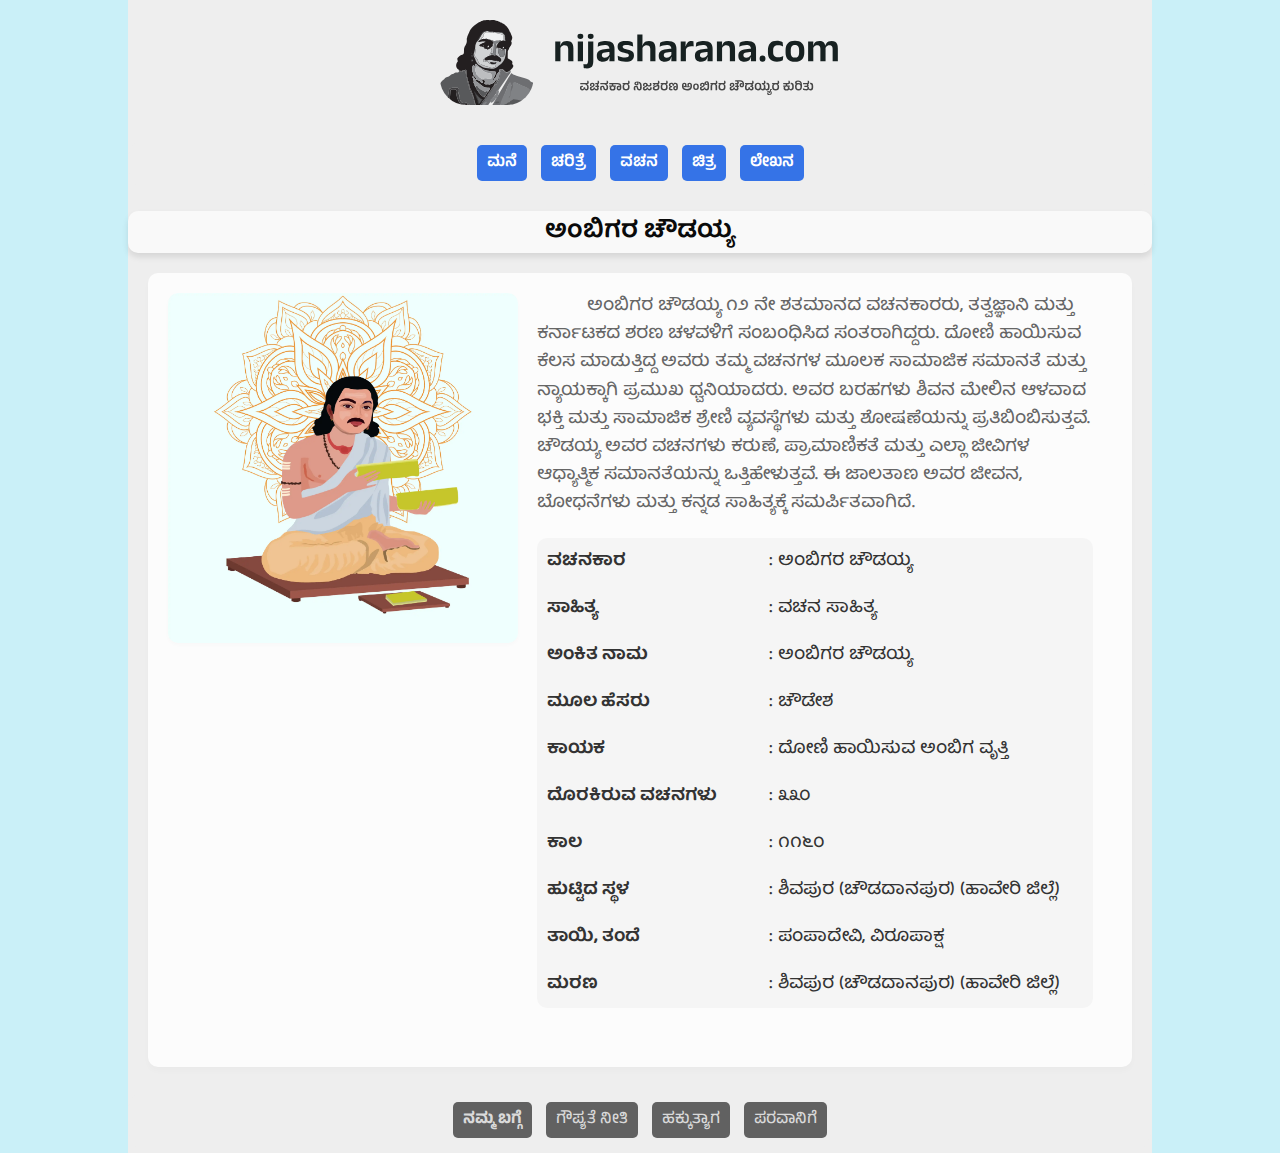
<file: index.html>
<!DOCTYPE html>
<html lang="kn">
<head>
    <meta charset="UTF-8">
    <meta name="viewport" content="width=device-width, initial-scale=1.0">
    <title>Ambigara Chowdayya</title>
        <link rel="preconnect" href="https://fonts.googleapis.com">
        <link rel="preconnect" href="https://fonts.gstatic.com" crossorigin>
        <link href="https://fonts.googleapis.com/css2?family=Anek+Kannada:wght@100..800&family=Baloo+Tamma+2:wght@400..800&display=swap" rel="stylesheet">
        <link rel="icon" href="assets/favicon.png" type="image/png">
    <link rel="stylesheet" href="styles.css">
</head>
<!-- Google tag (gtag.js) -->
<script async src="https://www.googletagmanager.com/gtag/js?id=G-J282T28H80"></script>
<script>
  window.dataLayer = window.dataLayer || [];
  function gtag(){dataLayer.push(arguments);}
  gtag('js', new Date());

  gtag('config', 'G-J282T28H80');
</script>
<body>
    <div id="container">
        <!-- Website Name and Tagline -->
        <header>
            <a href="index.html" id="logo-link">
                <img src="assets/logo.svg" alt="ಅಂಬಿಗರ ಚೌಡಯ್ಯ Logo" id="logo">
            </a>
        </header>
        <!-- Menu Bar -->
        <nav class="menu-bar">
            <ul>
                <li><a href="index.html">ಮನೆ</a></li>
                <li><a href="Ambigara-Chowdaiya.html">ಚರಿತ್ರೆ</a></li>
                <li><a href="vachanagalu.html">ವಚನ</a></li>
                <li><a href="gallery.html">ಚಿತ್ರ</a></li>
                <li><a href="articles.html">ಲೇಖನ</a></li> 

            </ul>
        </nav>
        <!-- Content Section -->
        <main id="Page-Head">
            <h2>ಅಂಬಿಗರ ಚೌಡಯ್ಯ</h2>
        </main>
        <main class="content">
                <div id="introduction" class="main-intro">
                <div class="image-holder">
                    <img src="assets/images/Ambigara-Chowdayya-image.webp.webp" alt="Ambigara Chowdayya">
                </div>
                <div class="text-content">
                    <p> &nbsp; &nbsp; &nbsp; &nbsp; &nbsp; ಅಂಬಿಗರ ಚೌಡಯ್ಯ ೧೨ ನೇ ಶತಮಾನದ ವಚನಕಾರರು, ತತ್ವಜ್ಞಾನಿ ಮತ್ತು ಕರ್ನಾಟಕದ ಶರಣ ಚಳವಳಿಗೆ ಸಂಬಂಧಿಸಿದ ಸಂತರಾಗಿದ್ದರು. ದೋಣಿ ಹಾಯಿಸುವ ಕೆಲಸ ಮಾಡುತ್ತಿದ್ದ ಅವರು ತಮ್ಮ ವಚನಗಳ ಮೂಲಕ ಸಾಮಾಜಿಕ ಸಮಾನತೆ ಮತ್ತು ನ್ಯಾಯಕ್ಕಾಗಿ ಪ್ರಮುಖ ಧ್ವನಿಯಾದರು. ಅವರ ಬರಹಗಳು ಶಿವನ ಮೇಲಿನ ಆಳವಾದ ಭಕ್ತಿ ಮತ್ತು ಸಾಮಾಜಿಕ ಶ್ರೇಣಿ ವ್ಯವಸ್ಥೆಗಳು ಮತ್ತು ಶೋಷಣೆಯನ್ನು ಪ್ರತಿಬಿಂಬಿಸುತ್ತವೆ. ಚೌಡಯ್ಯ ಅವರ ವಚನಗಳು ಕರುಣೆ, ಪ್ರಾಮಾಣಿಕತೆ ಮತ್ತು ಎಲ್ಲಾ ಜೀವಿಗಳ ಆಧ್ಯಾತ್ಮಿಕ ಸಮಾನತೆಯನ್ನು ಒತ್ತಿಹೇಳುತ್ತವೆ. ಈ ಜಾಲತಾಣ ಅವರ ಜೀವನ, ಬೋಧನೆಗಳು ಮತ್ತು ಕನ್ನಡ ಸಾಹಿತ್ಯಕ್ಕೆ ಸಮರ್ಪಿತವಾಗಿದೆ.</p>
                    <div id="biography-table">
                        <table>
                            <tr>
                                <td>ವಚನಕಾರ</td>
                                <td>: ಅಂಬಿಗರ ಚೌಡಯ್ಯ</td>
                            </tr>
                            <tr>
                                <td>ಸಾಹಿತ್ಯ</td>
                                <td>: ವಚನ ಸಾಹಿತ್ಯ</td>
                            </tr>
                            <tr>
                                <td>ಅಂಕಿತ ನಾಮ</td>
                                <td>: ಅಂಬಿಗರ ಚೌಡಯ್ಯ</td>
                            </tr>
                            <tr>
                                <td>ಮೂಲ ಹೆಸರು</td>
                                <td>: ಚೌಡೇಶ</td>
                            </tr>

                            <tr>
                                <td>ಕಾಯಕ</td>
                                <td>: ದೋಣಿ ಹಾಯಿಸುವ ಅಂಬಿಗ ವೃತ್ತಿ</td>
                            </tr>
                            <tr>
                                <td>ದೊರಕಿರುವ ವಚನಗಳು</td>
                                <td>: ೩೩೦</td>
                            </tr>
                            <tr>
                                <td>ಕಾಲ</td>
                                <td>: ೧೧೬೦</td>
                            </tr>
                            <tr>
                                <td>ಹುಟ್ಟಿದ ಸ್ಥಳ</td>
                                <td>: ಶಿವಪುರ (ಚೌಡದಾನಪುರ) (ಹಾವೇರಿ ಜಿಲ್ಲೆ)</td>
                            </tr>

                            <tr>
                                <td>ತಾಯಿ, ತಂದೆ</td>
                                <td>: ಪಂಪಾದೇವಿ, ವಿರೂಪಾಕ್ಷ</td>
                            </tr>
                            <tr>
                                <td>ಮರಣ</td>
                                <td>: ಶಿವಪುರ (ಚೌಡದಾನಪುರ) (ಹಾವೇರಿ ಜಿಲ್ಲೆ)</td>
                            </tr>



                        </table>
                    </div>
                </div>
                </div>



        </main>

        
        

        <!-- Footer -->
        <footer class="footer">
            <ul>
                <li><a href="About-Us.html"><strong>ನಮ್ಮ ಬಗ್ಗೆ</strong></a></li>
                <li><a href="Privacy-Policy.html">ಗೌಪ್ಯತೆ ನೀತಿ</a></li>
                <li><a href="Disclaimer.html">ಹಕ್ಕುತ್ಯಾಗ</a></li>
                <li><a href="License.html">ಪರವಾನಿಗೆ</a></li>
            </ul>
        </footer>

        
    </div>
</body>
</html>
</file>
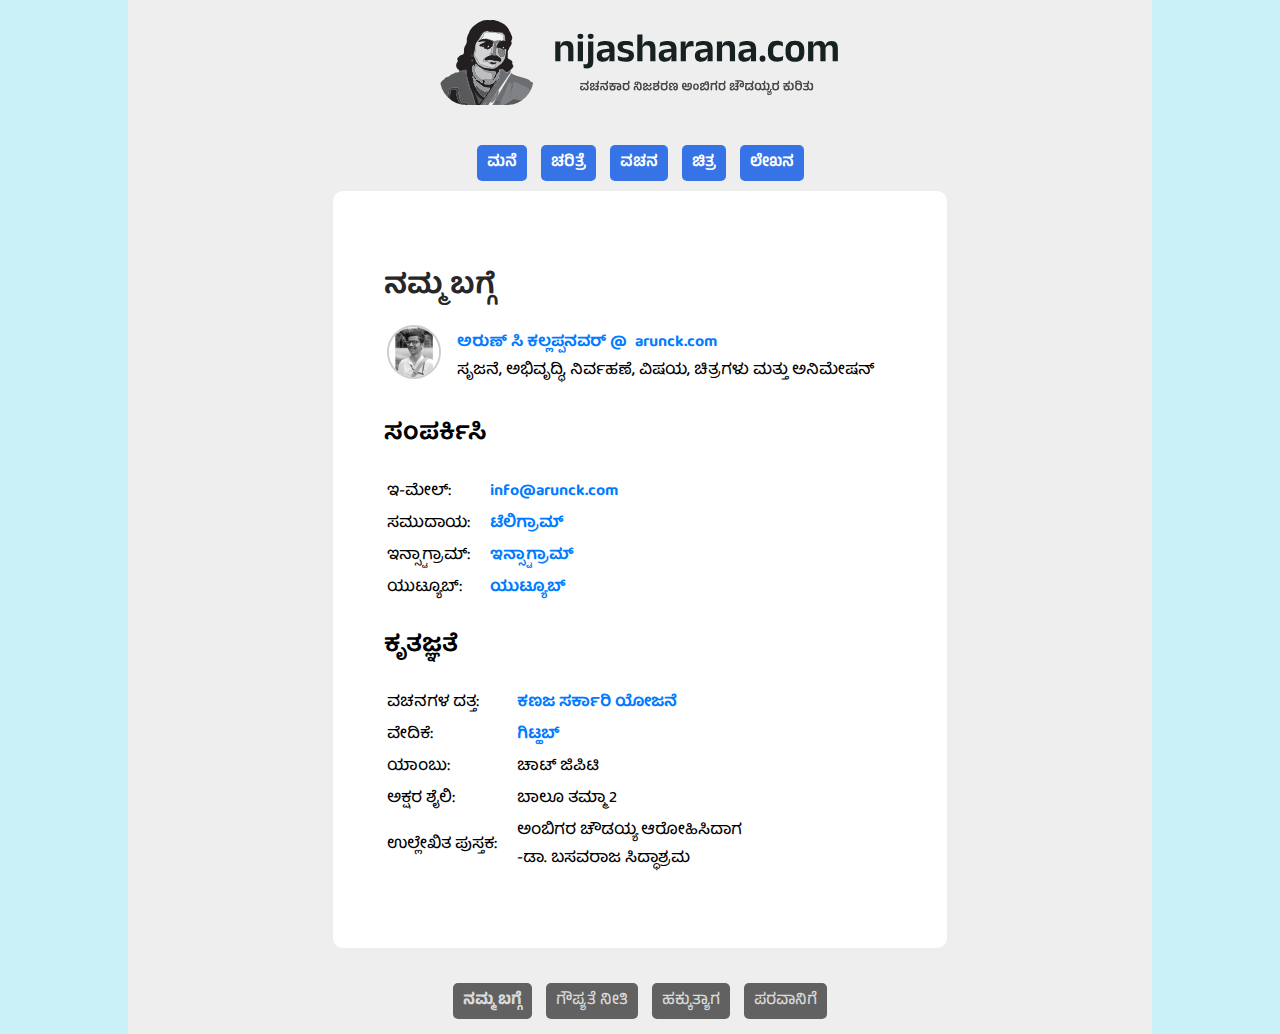
<file: About-Us.html>
<!DOCTYPE html>
<html lang="kn">
<head>
    <meta charset="UTF-8">
    <meta name="viewport" content="width=device-width, initial-scale=1.0">
    <title>About Us</title>
        <link rel="preconnect" href="https://fonts.googleapis.com">
        <link rel="preconnect" href="https://fonts.gstatic.com" crossorigin>
        <link href="https://fonts.googleapis.com/css2?family=Anek+Kannada:wght@100..800&family=Baloo+Tamma+2:wght@400..800&display=swap" rel="stylesheet">
        <link rel="icon" href="assets/favicon.png" type="image/png">
    <link rel="stylesheet" href="styles.css">
</head>
<!-- Google tag (gtag.js) -->
<script async src="https://www.googletagmanager.com/gtag/js?id=G-J282T28H80"></script>
<script>
  window.dataLayer = window.dataLayer || [];
  function gtag(){dataLayer.push(arguments);}
  gtag('js', new Date());

  gtag('config', 'G-J282T28H80');
</script>
<body>
    <div id="container">
        <!-- Website Name and Tagline -->
        <header>
            <a href="index.html" id="logo-link">
                <img src="assets/logo.svg" alt="ಅಂಬಿಗರ ಚೌಡಯ್ಯ Logo" id="logo">
            </a>
        </header>

        <!-- Menu Bar -->
        <nav class="menu-bar">
            <ul>
                <li><a href="index.html">ಮನೆ</a></li>
                <li><a href="Ambigara-Chowdaiya.html">ಚರಿತ್ರೆ</a></li>
                <li><a href="vachanagalu.html">ವಚನ</a></li>
                <li><a href="gallery.html">ಚಿತ್ರ</a></li>
                <li><a href="articles.html">ಲೇಖನ</a></li> 
       
           
            </ul>
        </nav>

        <!-- Divider Line
        <hr class="divider">  -->

        <!-- Content Section -->
        <main id="aboutUs">
            <section class="about-section">
                <h1>ನಮ್ಮ ಬಗ್ಗೆ</h1>
                <table class="about-table">
                    <tr>
                        <td>
                            <a href="https://www.arunck.com/" target="_blank"><img src="assets/AuthorPhoto.jpg" alt="Arun C Kallappanavar" class="author-photo"></a>
                        </td>
                        <td>
                            <a href="https://www.arunck.com/" target="_blank"> 
                                &nbsp;  &nbsp;ಅರುಣ್ ಸಿ ಕಲ್ಲಪ್ಪನವರ್ @
                                <span class="website-link"> &nbsp;arunck.com</span>
                            </a>
                            <div class="additional-text">
                                &nbsp;  &nbsp;ಸೃಜನೆ, ಅಭಿವೃದ್ಧಿ, ನಿರ್ವಹಣೆ, ವಿಷಯ, ಚಿತ್ರಗಳು ಮತ್ತು ಅನಿಮೇಷನ್
                            </div>
                        </td>
                
                </table>


                <section class="about-section">
                    <h2>ಸಂಪರ್ಕಿಸಿ</h2>
                    <table>
                        <td>ಇ-ಮೇಲ್: &nbsp; &nbsp;</td> 
                        <td><a href="mailto:info@arunck.com">info@arunck.com</a></tr>
    
                    <tr>
                        <td>ಸಮುದಾಯ: &nbsp; &nbsp;</td> 
                        <td><a href="https://t.me/nijashara">ಟೆಲಿಗ್ರಾಮ್</a></tr>
                    <tr>
                        <td>ಇನ್ಸ್ಟಾಗ್ರಾಮ್: &nbsp; &nbsp;</td> 
                        <td><a href="http://instagram.com/ambigara_chowdayya_kn">ಇನ್ಸ್ಟಾಗ್ರಾಮ್</a></tr>
                    <tr>
                        <td>ಯುಟ್ಯೂಬ್: &nbsp; &nbsp;</td> 
                        <td><a href="https://www.youtube.com/@nijasharana">ಯುಟ್ಯೂಬ್</a></tr>
                    </table>
    
                </section>

                <h2>ಕೃತಜ್ಞತೆ</h2>

                <section class="about-section">
                    <table>
                        <tr>
                            <td>ವಚನಗಳ ದತ್ತ:</td>
                            <td><a href="https://kanaja.karnataka.gov.in/vachanasahitya/%E0%B2%85%E0%B2%82%E0%B2%AC%E0%B2%BF%E0%B2%97%E0%B2%B0-%E0%B2%9A%E0%B3%8C%E0%B2%A1%E0%B2%AF%E0%B3%8D%E0%B2%AF%E0%B2%A8%E0%B2%B5%E0%B2%B0-%E0%B2%B5%E0%B2%9A%E0%B2%A8%E0%B2%97%E0%B2%B3%E0%B3%81/" target="_blank">ಕಣಜ ಸರ್ಕಾರಿ ಯೋಜನೆ</a>
                            </td>
        
                        </tr>
        
                        <tr>
                            <td>ವೇದಿಕೆ: &nbsp; &nbsp;</td> 
                            <td><a href="https://github.com/imarunck/nijasharana.com" target="_blank">ಗಿಟ್ಹಬ್</a>
                            </tr>
        
                        <tr>
                            <td>ಯಾಂಬು: &nbsp; &nbsp;</td> 
                            <td>ಚಾಟ್ ಜಿಪಿಟಿ</td>
                        </tr>

                        <tr>
                            <td>ಅಕ್ಷರ ಶೈಲಿ: &nbsp; &nbsp;</td> 
                            <td>ಬಾಲೂ ತಮ್ಮಾ 2</td>
                        </tr>

                        <tr>
                            <td>ಉಲ್ಲೇಖಿತ ಪುಸ್ತಕ: &nbsp; &nbsp;</td> 
                            <td>ಅಂಬಿಗರ ಚೌಡಯ್ಯ ಆರೋಹಿಸಿದಾಗ <br>-ಡಾ. ಬಸವರಾಜ ಸಿದ್ಧಾಶ್ರಮ</td>
                        </tr>

                    </table>
                </section>
            </section>

        </main>

        
        

        <!-- Footer -->
        <footer class="footer">
            <ul>
                <li><a href="About-Us.html"><strong>ನಮ್ಮ ಬಗ್ಗೆ</strong></a></li>
                <li><a href="Privacy-Policy.html">ಗೌಪ್ಯತೆ ನೀತಿ</a></li>
                <li><a href="Disclaimer.html">ಹಕ್ಕುತ್ಯಾಗ</a></li>
                <li><a href="License.html">ಪರವಾನಿಗೆ</a></li>
            </ul>
        </footer>
        
        
    </div>
</body>
</html>
</file>
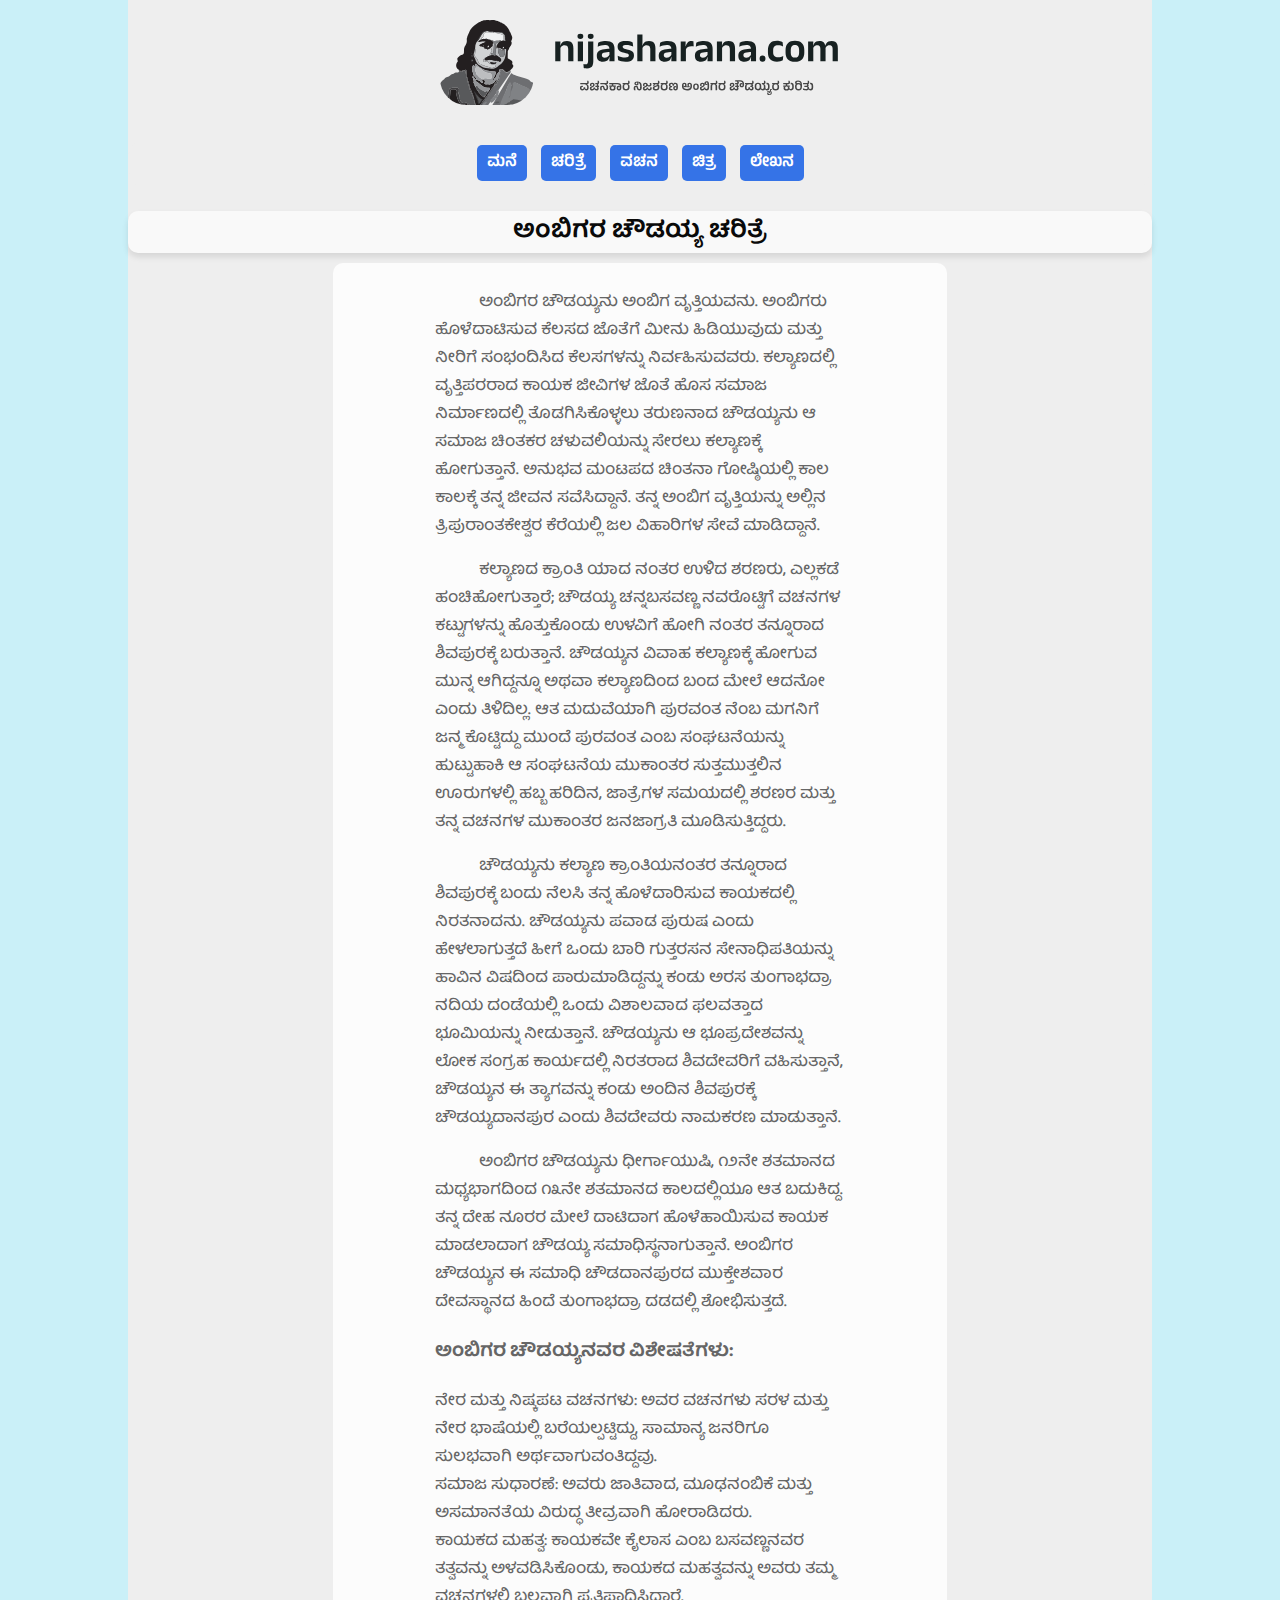
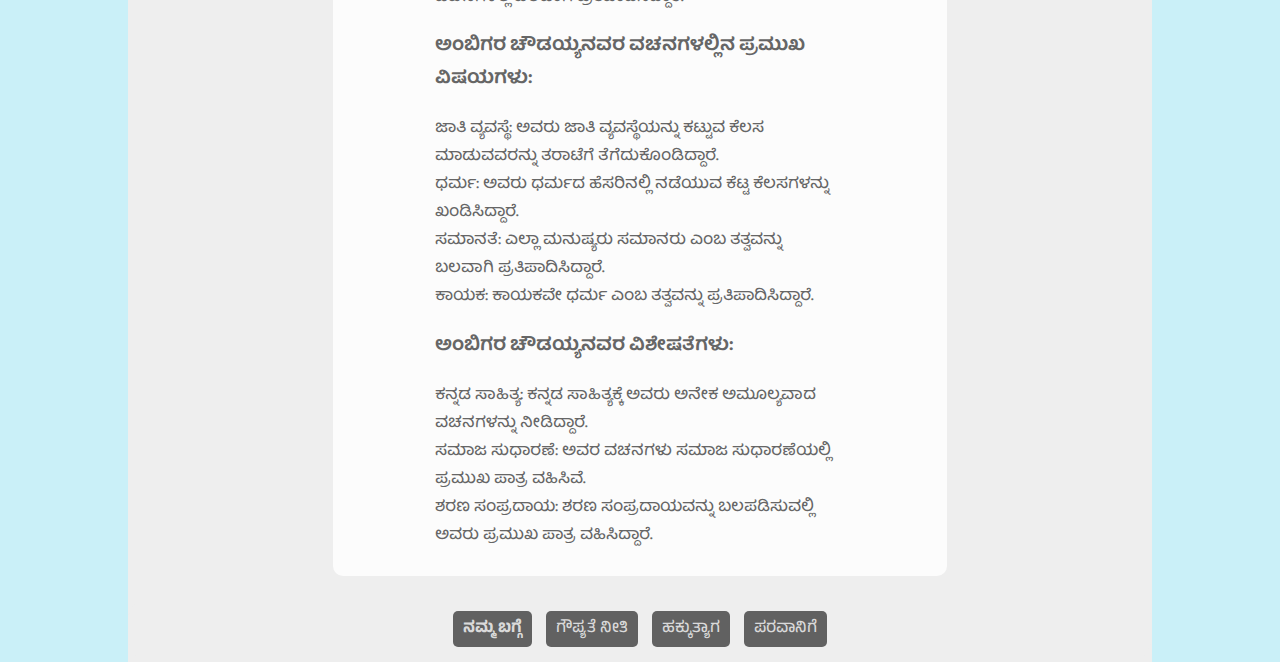
<file: Ambigara-Chowdaiya.html>
<!DOCTYPE html>
<html lang="kn">
<head>
    <meta charset="UTF-8">
    <meta name="viewport" content="width=device-width, initial-scale=1.0">
    <title>Ambigara Chowdayya Biography</title>
        <link rel="preconnect" href="https://fonts.googleapis.com">
        <link rel="preconnect" href="https://fonts.gstatic.com" crossorigin>
        <link href="https://fonts.googleapis.com/css2?family=Anek+Kannada:wght@100..800&family=Baloo+Tamma+2:wght@400..800&display=swap" rel="stylesheet">
    <link rel="stylesheet" href="styles.css">
    <link rel="icon" href="assets/favicon.png" type="image/png">

</head>
<!-- Google tag (gtag.js) -->
<script async src="https://www.googletagmanager.com/gtag/js?id=G-J282T28H80"></script>
<script>
  window.dataLayer = window.dataLayer || [];
  function gtag(){dataLayer.push(arguments);}
  gtag('js', new Date());

  gtag('config', 'G-J282T28H80');
</script>
<body>
    <div id="container">
        <!-- Website Name and Tagline -->
        <header>
            <a href="index.html" id="logo-link">
                <img src="assets/logo.svg" alt="ಅಂಬಿಗರ ಚೌಡಯ್ಯ Logo" id="logo">
            </a>
        </header>
        <!-- Menu Bar -->
        <nav class="menu-bar">
            <ul>
                <li><a href="index.html">ಮನೆ</a></li>
                <li><a href="Ambigara-Chowdaiya.html">ಚರಿತ್ರೆ</a></li>
                <li><a href="vachanagalu.html">ವಚನ</a></li>
                <li><a href="gallery.html">ಚಿತ್ರ</a></li>
                <li><a href="articles.html">ಲೇಖನ</a></li> 
            </ul>
        </nav>
        <!-- Content Section -->
        <main id="Page-Head">
            <h2>ಅಂಬಿಗರ ಚೌಡಯ್ಯ ಚರಿತ್ರೆ</h2>
        </main>
        <main id="detail">

            <p> &nbsp; &nbsp; &nbsp; &nbsp; &nbsp; &nbsp;ಅಂಬಿಗರ ಚೌಡಯ್ಯನು ಅಂಬಿಗ ವೃತ್ತಿಯವನು. ಅಂಬಿಗರು ಹೊಳೆದಾಟಿಸುವ ಕೆಲಸದ ಜೊತೆಗೆ ಮೀನು ಹಿಡಿಯುವುದು ಮತ್ತು ನೀರಿಗೆ ಸಂಭಂದಿಸಿದ ಕೆಲಸಗಳನ್ನು ನಿರ್ವಹಿಸುವವರು. ಕಲ್ಯಾಣದಲ್ಲಿ ವೃತ್ತಿಪರರಾದ ಕಾಯಕ ಜೀವಿಗಳ ಜೊತೆ ಹೊಸ ಸಮಾಜ ನಿರ್ಮಾಣದಲ್ಲಿ ತೊಡಗಿಸಿಕೊಳ್ಳಲು ತರುಣನಾದ ಚೌಡಯ್ಯನು ಆ ಸಮಾಜ ಚಿಂತಕರ ಚಳುವಲಿಯನ್ನು ಸೇರಲು ಕಲ್ಯಾಣಕ್ಕೆ ಹೋಗುತ್ತಾನೆ. ಅನುಭವ ಮಂಟಪದ ಚಿಂತನಾ ಗೋಷ್ಠಿಯಲ್ಲಿ ಕಾಲ ಕಾಲಕ್ಕೆ ತನ್ನ ಜೀವನ ಸವೆಸಿದ್ದಾನೆ. ತನ್ನ ಅಂಬಿಗ ವೃತ್ತಿಯನ್ನು ಅಲ್ಲಿನ ತ್ರಿಪುರಾಂತಕೇಶ್ವರ ಕೆರೆಯಲ್ಲಿ ಜಲ ವಿಹಾರಿಗಳ ಸೇವೆ ಮಾಡಿದ್ದಾನೆ.</p>

            <p> &nbsp; &nbsp; &nbsp; &nbsp; &nbsp; &nbsp;ಕಲ್ಯಾಣದ ಕ್ರಾಂತಿ ಯಾದ ನಂತರ ಉಳಿದ ಶರಣರು, ಎಲ್ಲಕಡೆ ಹಂಚಿಹೋಗುತ್ತಾರೆ; ಚೌಡಯ್ಯ ಚನ್ನಬಸವಣ್ಣ ನವರೊಟ್ಟಿಗೆ ವಚನಗಳ ಕಟ್ಟುಗಳನ್ನು ಹೊತ್ತುಕೊಂಡು ಉಳವಿಗೆ ಹೋಗಿ ನಂತರ ತನ್ನೂರಾದ ಶಿವಪುರಕ್ಕೆ ಬರುತ್ತಾನೆ. ಚೌಡಯ್ಯನ ವಿವಾಹ ಕಲ್ಯಾಣಕ್ಕೆ ಹೋಗುವ ಮುನ್ನ ಆಗಿದ್ದನ್ನೂ ಅಥವಾ ಕಲ್ಯಾಣದಿಂದ ಬಂದ ಮೇಲೆ ಆದನೋ ಎಂದು ತಿಳಿದಿಲ್ಲ. ಆತ ಮದುವೆಯಾಗಿ ಪುರವಂತ ನೆಂಬ ಮಗನಿಗೆ ಜನ್ಮ ಕೊಟ್ಟಿದ್ದು ಮುಂದೆ ಪುರವಂತ ಎಂಬ ಸಂಘಟನೆಯನ್ನು ಹುಟ್ಟುಹಾಕಿ ಆ ಸಂಘಟನೆಯ ಮುಕಾಂತರ ಸುತ್ತಮುತ್ತಲಿನ ಊರುಗಳಲ್ಲಿ ಹಬ್ಬ ಹರಿದಿನ, ಜಾತ್ರೆಗಳ ಸಮಯದಲ್ಲಿ ಶರಣರ ಮತ್ತು ತನ್ನ ವಚನಗಳ ಮುಕಾಂತರ ಜನಜಾಗ್ರತಿ ಮೂಡಿಸುತ್ತಿದ್ದರು.</p>

            <p> &nbsp; &nbsp; &nbsp; &nbsp; &nbsp; &nbsp;ಚೌಡಯ್ಯನು ಕಲ್ಯಾಣ ಕ್ರಾಂತಿಯನಂತರ ತನ್ನೂರಾದ ಶಿವಪುರಕ್ಕೆ ಬಂದು ನೆಲಸಿ ತನ್ನ ಹೊಳೆದಾರಿಸುವ ಕಾಯಕದಲ್ಲಿ ನಿರತನಾದನು. ಚೌಡಯ್ಯನು ಪವಾಡ ಪುರುಷ ಎಂದು ಹೇಳಲಾಗುತ್ತದೆ ಹೀಗೆ ಒಂದು ಬಾರಿ ಗುತ್ತರಸನ ಸೇನಾಧಿಪತಿಯನ್ನು ಹಾವಿನ ವಿಷದಿಂದ ಪಾರುಮಾಡಿದ್ದನ್ನು ಕಂಡು ಅರಸ ತುಂಗಾಭದ್ರಾ ನದಿಯ ದಂಡೆಯಲ್ಲಿ ಒಂದು ವಿಶಾಲವಾದ ಫಲವತ್ತಾದ ಭೂಮಿಯನ್ನು ನೀಡುತ್ತಾನೆ. ಚೌಡಯ್ಯನು ಆ ಭೂಪ್ರದೇಶವನ್ನು ಲೋಕ ಸಂಗ್ರಹ ಕಾರ್ಯದಲ್ಲಿ ನಿರತರಾದ ಶಿವದೇವರಿಗೆ ವಹಿಸುತ್ತಾನೆ, ಚೌಡಯ್ಯನ ಈ ತ್ಯಾಗವನ್ನು ಕಂಡು ಅಂದಿನ ಶಿವಪುರಕ್ಕೆ ಚೌಡಯ್ಯದಾನಪುರ ಎಂದು ಶಿವದೇವರು ನಾಮಕರಣ ಮಾಡುತ್ತಾನೆ.</p>

            <p> &nbsp; &nbsp; &nbsp; &nbsp; &nbsp; &nbsp;ಅಂಬಿಗರ ಚೌಡಯ್ಯನು ಧೀರ್ಗಾಯುಷಿ, ೧೨ನೇ ಶತಮಾನದ ಮಧ್ಯಭಾಗದಿಂದ ೧೩ನೇ ಶತಮಾನದ ಕಾಲದಲ್ಲಿಯೂ ಆತ ಬದುಕಿದ್ದ. ತನ್ನ ದೇಹ ನೂರರ ಮೇಲೆ ದಾಟಿದಾಗ ಹೊಳೆಹಾಯಿಸುವ ಕಾಯಕ ಮಾಡಲಾದಾಗ ಚೌಡಯ್ಯ ಸಮಾಧಿಸ್ಥನಾಗುತ್ತಾನೆ. ಅಂಬಿಗರ ಚೌಡಯ್ಯನ ಈ ಸಮಾಧಿ ಚೌಡದಾನಪುರದ ಮುಕ್ತೇಶವಾರ ದೇವಸ್ಥಾನದ ಹಿಂದೆ ತುಂಗಾಭದ್ರಾ ದಡದಲ್ಲಿ ಶೋಭಿಸುತ್ತದೆ.</p>

            <h3>ಅಂಬಿಗರ ಚೌಡಯ್ಯನವರ ವಿಶೇಷತೆಗಳು:</h3>
            <p>ನೇರ ಮತ್ತು ನಿಷ್ಕಪಟ ವಚನಗಳು: ಅವರ ವಚನಗಳು ಸರಳ ಮತ್ತು ನೇರ ಭಾಷೆಯಲ್ಲಿ ಬರೆಯಲ್ಪಟ್ಟಿದ್ದು, ಸಾಮಾನ್ಯ ಜನರಿಗೂ ಸುಲಭವಾಗಿ ಅರ್ಥವಾಗುವಂತಿದ್ದವು.</br>
                ಸಮಾಜ ಸುಧಾರಣೆ: ಅವರು ಜಾತಿವಾದ, ಮೂಢನಂಬಿಕೆ ಮತ್ತು ಅಸಮಾನತೆಯ ವಿರುದ್ಧ ತೀವ್ರವಾಗಿ ಹೋರಾಡಿದರು.</br>
                ಕಾಯಕದ ಮಹತ್ವ: ಕಾಯಕವೇ ಕೈಲಾಸ ಎಂಬ ಬಸವಣ್ಣನವರ ತತ್ವವನ್ನು ಅಳವಡಿಸಿಕೊಂಡು, ಕಾಯಕದ ಮಹತ್ವವನ್ನು ಅವರು ತಮ್ಮ ವಚನಗಳಲ್ಲಿ ಬಲವಾಗಿ ಪ್ರತಿಪಾದಿಸಿದ್ದಾರೆ.</p>
            <h3>ಅಂಬಿಗರ ಚೌಡಯ್ಯನವರ ವಚನಗಳಲ್ಲಿನ ಪ್ರಮುಖ ವಿಷಯಗಳು:</h3>
            <p>ಜಾತಿ ವ್ಯವಸ್ಥೆ: ಅವರು ಜಾತಿ ವ್ಯವಸ್ಥೆಯನ್ನು ಕಟ್ಟುವ ಕೆಲಸ ಮಾಡುವವರನ್ನು ತರಾಟೆಗೆ ತೆಗೆದುಕೊಂಡಿದ್ದಾರೆ.</br>
                ಧರ್ಮ: ಅವರು ಧರ್ಮದ ಹೆಸರಿನಲ್ಲಿ ನಡೆಯುವ ಕೆಟ್ಟ ಕೆಲಸಗಳನ್ನು ಖಂಡಿಸಿದ್ದಾರೆ.</br>
                ಸಮಾನತೆ: ಎಲ್ಲಾ ಮನುಷ್ಯರು ಸಮಾನರು ಎಂಬ ತತ್ವವನ್ನು ಬಲವಾಗಿ ಪ್ರತಿಪಾದಿಸಿದ್ದಾರೆ.</br>
                ಕಾಯಕ: ಕಾಯಕವೇ ಧರ್ಮ ಎಂಬ ತತ್ವವನ್ನು ಪ್ರತಿಪಾದಿಸಿದ್ದಾರೆ.</p>
            <h3>ಅಂಬಿಗರ ಚೌಡಯ್ಯನವರ ವಿಶೇಷತೆಗಳು:</h3>
            <p>ಕನ್ನಡ ಸಾಹಿತ್ಯ: ಕನ್ನಡ ಸಾಹಿತ್ಯಕ್ಕೆ ಅವರು ಅನೇಕ ಅಮೂಲ್ಯವಾದ ವಚನಗಳನ್ನು ನೀಡಿದ್ದಾರೆ.</br>
                ಸಮಾಜ ಸುಧಾರಣೆ: ಅವರ ವಚನಗಳು ಸಮಾಜ ಸುಧಾರಣೆಯಲ್ಲಿ ಪ್ರಮುಖ ಪಾತ್ರ ವಹಿಸಿವೆ.</br>
                ಶರಣ ಸಂಪ್ರದಾಯ: ಶರಣ ಸಂಪ್ರದಾಯವನ್ನು ಬಲಪಡಿಸುವಲ್ಲಿ ಅವರು ಪ್ರಮುಖ ಪಾತ್ರ ವಹಿಸಿದ್ದಾರೆ.</p>


        </main>

        <!-- Footer -->
        <footer class="footer">
            <ul>
                <li><a href="About-Us.html"><strong>ನಮ್ಮ ಬಗ್ಗೆ</strong></a></li>
                <li><a href="Privacy-Policy.html">ಗೌಪ್ಯತೆ ನೀತಿ</a></li>
                <li><a href="Disclaimer.html">ಹಕ್ಕುತ್ಯಾಗ</a></li>
                <li><a href="License.html">ಪರವಾನಿಗೆ</a></li>
            </ul>
        </footer>


        
        
        
    </div>
</body>
</html>
</file>
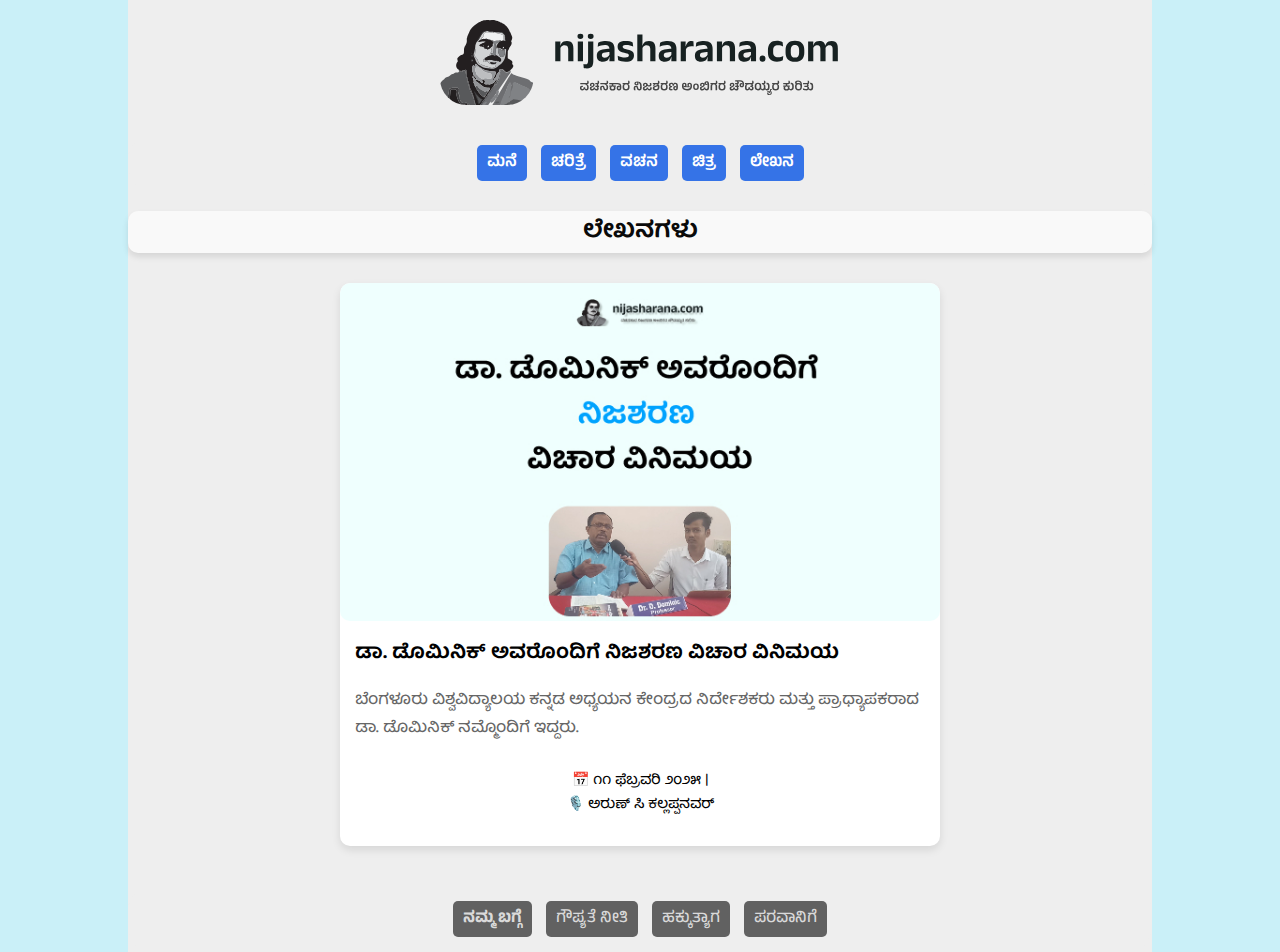
<file: articles.html>
<!DOCTYPE html>
<html lang="kn">
<head>
    <meta charset="UTF-8">
    <meta name="viewport" content="width=device-width, initial-scale=1.0">
    <title>articles</title>
        <link rel="preconnect" href="https://fonts.googleapis.com">
        <link rel="preconnect" href="https://fonts.gstatic.com" crossorigin>
        <link href="https://fonts.googleapis.com/css2?family=Anek+Kannada:wght@100..800&family=Baloo+Tamma+2:wght@400..800&display=swap" rel="stylesheet">
        <link rel="icon" href="assets/favicon.png" type="image/png">
    <link rel="stylesheet" href="styles.css">
</head>
<!-- Google tag (gtag.js) -->
<script async src="https://www.googletagmanager.com/gtag/js?id=G-J282T28H80"></script>
<script>
  window.dataLayer = window.dataLayer || [];
  function gtag(){dataLayer.push(arguments);}
  gtag('js', new Date());

  gtag('config', 'G-J282T28H80');
</script>
<body>
    <div id="container">
        <!-- Website Name and Tagline -->
        <header>
            <a href="index.html" id="logo-link">
                <img src="assets/logo.svg" alt="ಅಂಬಿಗರ ಚೌಡಯ್ಯ Logo" id="logo">
            </a>
        </header>
        <!-- Menu Bar -->
        <nav class="menu-bar">
            <ul>
                <li><a href="index.html">ಮನೆ</a></li>
                <li><a href="Ambigara-Chowdaiya.html">ಚರಿತ್ರೆ</a></li>
                <li><a href="vachanagalu.html">ವಚನ</a></li>
                <li><a href="gallery.html">ಚಿತ್ರ</a></li>
                <li><a href="articles.html">ಲೇಖನ</a></li> 

            </ul>


        </nav>
                <!-- Content Section -->
                <main id="Page-Head">
                    <h2>ಲೇಖನಗಳು</h2>
                </main>

                <!-- -->
        <!-- Content Section -->
        <main class="articles-container">
            <!-- Article 1  ಜನವರಿ, ಫೆಬ್ರವರಿ, ಮಾರ್ಚ್, ಏಪ್ರಿಲ್, ಮೇ, ಜೂನ್, ಜುಲೈ, ಆಗಸ್ಟ್, ಸೆಪ್ಟೆಂಬರ್, ಅಕ್ಟೋಬರ್, ನವೆಂಬರ್ ಮತ್ತು ಡಿಸೆಂಬರ್ ೧೨೩೪೫೬೭೮೯೦ -->
            <div class="article-card">
                <a href="articles/Nijasharana-Vichara-Vinimaya-EP1-with-Dr.-Dominic-D.html">
                    <img src="assets/thumbnails/post1.jpg" alt="Post 1" class="article-thumbnail">
                    <div class="article-details">
                        <h2>ಡಾ. ಡೊಮಿನಿಕ್ ಅವರೊಂದಿಗೆ ನಿಜಶರಣ ವಿಚಾರ ವಿನಿಮಯ</h2>
                        <p class="article-excerpt">ಬೆಂಗಳೂರು ವಿಶ್ವವಿದ್ಯಾಲಯ  ಕನ್ನಡ ಅಧ್ಯಯನ ಕೇಂದ್ರದ ನಿರ್ದೇಶಕರು ಮತ್ತು ಪ್ರಾಧ್ಯಾಪಕರಾದ  ಡಾ. ಡೊಮಿನಿಕ್ ನಮ್ಮೊಂದಿಗೆ ಇದ್ದರು.</p>
                        <p class="article-meta">📅 ೧೧ ಫೆಬ್ರವರಿ ೨೦೨೫ |<a href="https://www.arunck.com/"> 🎙️ ಅರುಣ್ ಸಿ ಕಲ್ಲಪ್ಪನವರ್</a></p>
                    </div>
                </a>
            </div>
    
            <!-- Article 2 
            <div class="article-card">
                <a href="articles/post2.html">
                    <img src="assets/thumbnails/post2.jpg" alt="Post 2" class="article-thumbnail">
                    <div class="article-details">
                        <h2>ವಚನಗಳ ಶಕ್ತಿಯ ಕುರಿತು</h2>
                        <p class="article-excerpt">ವಚನ ಸಾಹಿತ್ಯದ ಮೂಲಭೂತ ತತ್ತ್ವಗಳು ಮತ್ತು ಅವರ ಪ್ರಭಾವ...</p>
                        <p class="article-meta">📅 25 ಜನವರಿ 2025 | ✍️ <a href="https://www.arunck.com/">ಅರುಣ್ ಸಿ ಕಲ್ಲಪ್ಪನವರ್</a></p>
                    </div>
                </a>
            </div> -->
        </main>
        
        

        <!-- Footer -->
        <footer class="footer">
            <ul>
                <li><a href="About-Us.html"><strong>ನಮ್ಮ ಬಗ್ಗೆ</strong></a></li>
                <li><a href="Privacy-Policy.html">ಗೌಪ್ಯತೆ ನೀತಿ</a></li>
                <li><a href="Disclaimer.html">ಹಕ್ಕುತ್ಯಾಗ</a></li>
                <li><a href="License.html">ಪರವಾನಿಗೆ</a></li>
            </ul>
        </footer>
        
    </div>
</body>
</html>
</file>
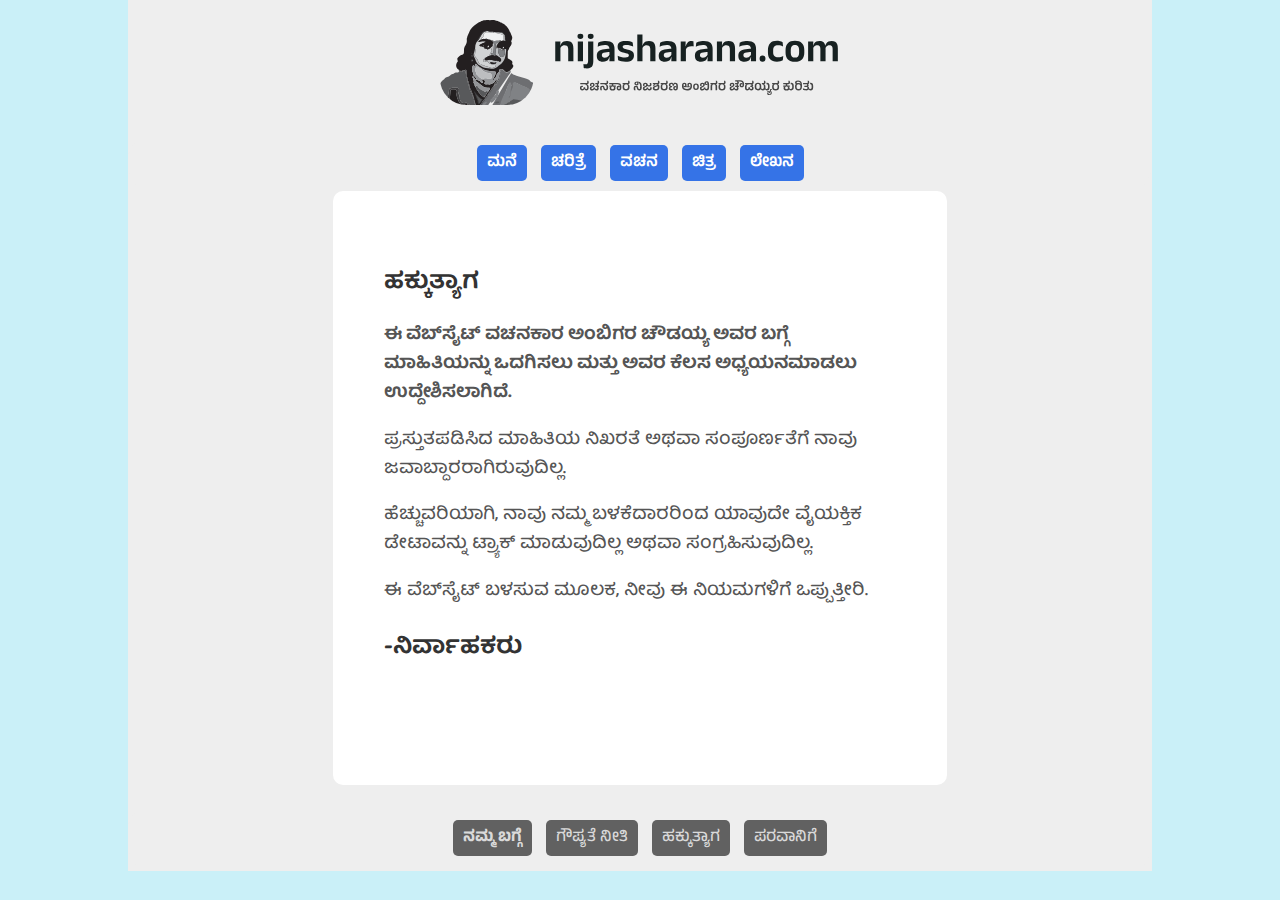
<file: Disclaimer.html>
<!DOCTYPE html>
<html lang="kn">
<head>
    <meta charset="UTF-8">
    <meta name="viewport" content="width=device-width, initial-scale=1.0">
    <title>Ambigara Chowdayya</title>
        <link rel="preconnect" href="https://fonts.googleapis.com">
        <link rel="preconnect" href="https://fonts.gstatic.com" crossorigin>
        <link href="https://fonts.googleapis.com/css2?family=Anek+Kannada:wght@100..800&family=Baloo+Tamma+2:wght@400..800&display=swap" rel="stylesheet">
    <link rel="stylesheet" href="styles.css">
    <link rel="icon" href="assets/favicon.png" type="image/png">

</head>
<!-- Google tag (gtag.js) -->
<script async src="https://www.googletagmanager.com/gtag/js?id=G-J282T28H80"></script>
<script>
  window.dataLayer = window.dataLayer || [];
  function gtag(){dataLayer.push(arguments);}
  gtag('js', new Date());

  gtag('config', 'G-J282T28H80');
</script>
<body>
    <div id="container">
        <!-- Website Name and Tagline -->
        <header>
            <a href="index.html" id="logo-link">
                <img src="assets/logo.svg" alt="ಅಂಬಿಗರ ಚೌಡಯ್ಯ Logo" id="logo">
            </a>
        </header>

        <!-- Menu Bar -->
        <nav class="menu-bar">
            <ul>
                <li><a href="index.html">ಮನೆ</a></li>
                <li><a href="Ambigara-Chowdaiya.html">ಚರಿತ್ರೆ</a></li>
                <li><a href="vachanagalu.html">ವಚನ</a></li>
                <li><a href="gallery.html">ಚಿತ್ರ</a></li>
                <li><a href="articles.html">ಲೇಖನ</a></li>   
           
            </ul>
        </nav>

        <!-- Content Section -->
        <section id="disclaimer">
            <h2>ಹಕ್ಕುತ್ಯಾಗ</h2>
            <p>ಈ ವೆಬ್‌ಸೈಟ್ ವಚನಕಾರ ಅಂಬಿಗರ ಚೌಡಯ್ಯ ಅವರ ಬಗ್ಗೆ ಮಾಹಿತಿಯನ್ನು ಒದಗಿಸಲು ಮತ್ತು ಅವರ ಕೆಲಸ ಅಧ್ಯಯನಮಾಡಲು ಉದ್ದೇಶಿಸಲಾಗಿದೆ.</p>
            <p>ಪ್ರಸ್ತುತಪಡಿಸಿದ ಮಾಹಿತಿಯ ನಿಖರತೆ ಅಥವಾ ಸಂಪೂರ್ಣತೆಗೆ ನಾವು ಜವಾಬ್ದಾರರಾಗಿರುವುದಿಲ್ಲ.</p>
            <p>ಹೆಚ್ಚುವರಿಯಾಗಿ, ನಾವು ನಮ್ಮ ಬಳಕೆದಾರರಿಂದ ಯಾವುದೇ ವೈಯಕ್ತಿಕ ಡೇಟಾವನ್ನು ಟ್ರ್ಯಾಕ್ ಮಾಡುವುದಿಲ್ಲ ಅಥವಾ ಸಂಗ್ರಹಿಸುವುದಿಲ್ಲ.</p>
            <p>ಈ ವೆಬ್‌ಸೈಟ್ ಬಳಸುವ ಮೂಲಕ, ನೀವು ಈ ನಿಯಮಗಳಿಗೆ ಒಪ್ಪುತ್ತೀರಿ.</p>
            <h2>-ನಿರ್ವಾಹಕರು</h2>
            <p></br></p>
        </section>

        <!-- Footer -->
        <footer class="footer">
            <ul>
                <li><a href="About-Us.html"><strong>ನಮ್ಮ ಬಗ್ಗೆ</strong></a></li>
                <li><a href="Privacy-Policy.html">ಗೌಪ್ಯತೆ ನೀತಿ</a></li>
                <li><a href="Disclaimer.html">ಹಕ್ಕುತ್ಯಾಗ</a></li>
                <li><a href="License.html">ಪರವಾನಿಗೆ</a></li>
            </ul>
        </footer>
        
        
    </div>
</body>
</html>
</file>
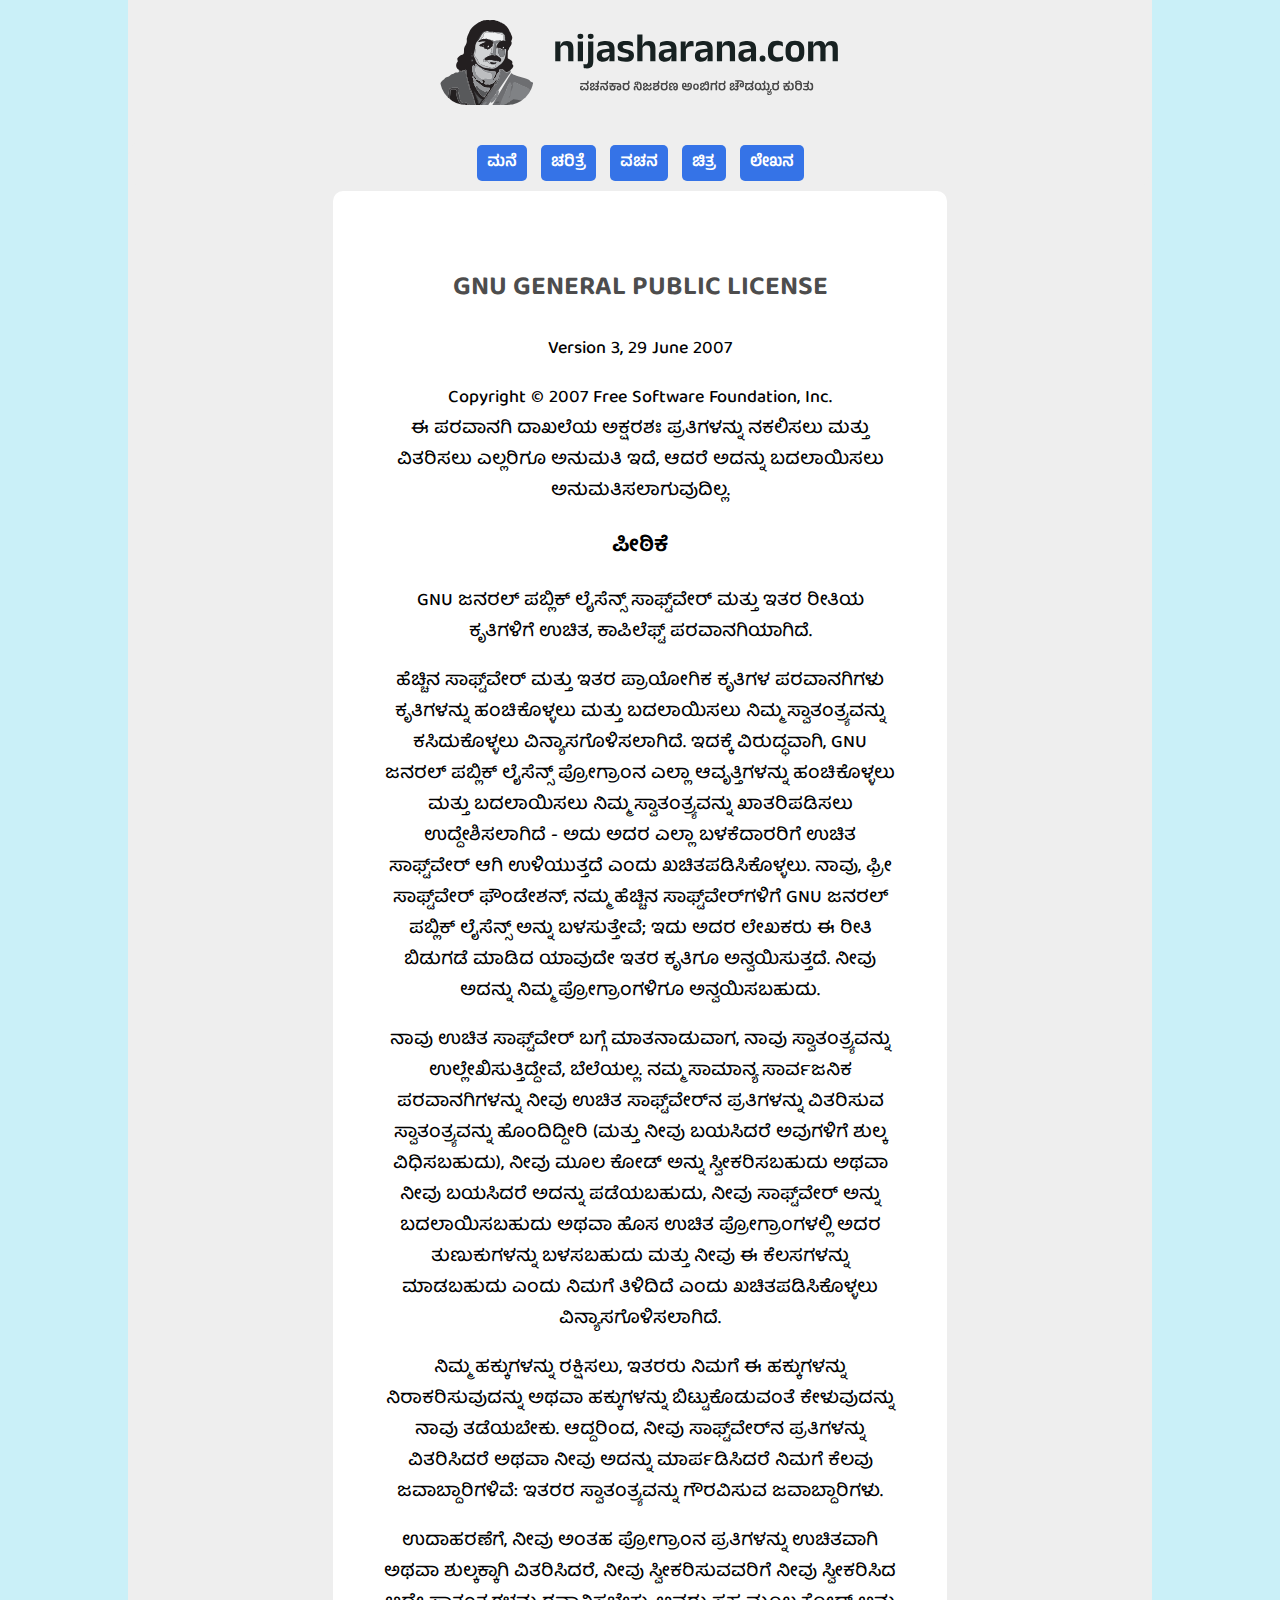
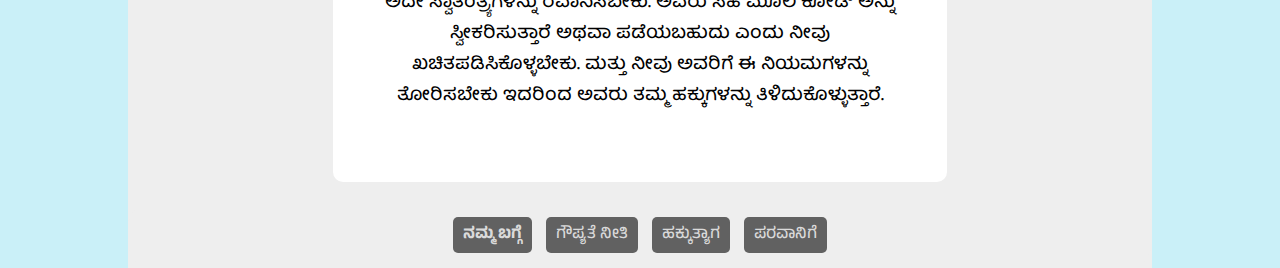
<file: License.html>
<!DOCTYPE html>
<html lang="kn">
<head>
    <meta charset="UTF-8">
    <meta name="viewport" content="width=device-width, initial-scale=1.0">
    <title>Ambigara Chowdayya</title>
        <link rel="preconnect" href="https://fonts.googleapis.com">
        <link rel="preconnect" href="https://fonts.gstatic.com" crossorigin>
        <link href="https://fonts.googleapis.com/css2?family=Anek+Kannada:wght@100..800&family=Baloo+Tamma+2:wght@400..800&display=swap" rel="stylesheet">
    <link rel="stylesheet" href="styles.css">
    <link rel="icon" href="assets/favicon.png" type="image/png">

</head>
<!-- Google tag (gtag.js) -->
<script async src="https://www.googletagmanager.com/gtag/js?id=G-J282T28H80"></script>
<script>
  window.dataLayer = window.dataLayer || [];
  function gtag(){dataLayer.push(arguments);}
  gtag('js', new Date());

  gtag('config', 'G-J282T28H80');
</script>
<body>
    <div id="container">
        <!-- Website Name and Tagline -->
        <header>
            <a href="index.html" id="logo-link">
                <img src="assets/logo.svg" alt="ಅಂಬಿಗರ ಚೌಡಯ್ಯ Logo" id="logo">
            </a>
        </header>

        <!-- Menu Bar -->
        <nav class="menu-bar">
            <ul>
                <li><a href="index.html">ಮನೆ</a></li>
                <li><a href="Ambigara-Chowdaiya.html">ಚರಿತ್ರೆ</a></li>
                <li><a href="vachanagalu.html">ವಚನ</a></li>
                <li><a href="gallery.html">ಚಿತ್ರ</a></li>
                <li><a href="articles.html">ಲೇಖನ</a></li> 

           
            </ul>
        </nav>

        <!-- Divider Line 
        <hr class="divider">  -->

        <!-- Content Section -->
        <section id="license-content">
            <h2><a href="https://www.gnu.org/licenses/gpl-3.0.tex">GNU GENERAL PUBLIC LICENSE</a></h2>
            <p>Version 3, 29 June 2007</p>
            <p>
                Copyright © 2007 Free Software Foundation, Inc. <br>
                ಈ ಪರವಾನಗಿ ದಾಖಲೆಯ ಅಕ್ಷರಶಃ ಪ್ರತಿಗಳನ್ನು ನಕಲಿಸಲು ಮತ್ತು ವಿತರಿಸಲು ಎಲ್ಲರಿಗೂ ಅನುಮತಿ ಇದೆ, ಆದರೆ ಅದನ್ನು ಬದಲಾಯಿಸಲು ಅನುಮತಿಸಲಾಗುವುದಿಲ್ಲ.
            </p>
            <h3>ಪೀಠಿಕೆ</h3>
            <p>
                GNU ಜನರಲ್ ಪಬ್ಲಿಕ್ ಲೈಸೆನ್ಸ್ ಸಾಫ್ಟ್‌ವೇರ್ ಮತ್ತು ಇತರ ರೀತಿಯ ಕೃತಿಗಳಿಗೆ ಉಚಿತ, ಕಾಪಿಲೆಫ್ಟ್ ಪರವಾನಗಿಯಾಗಿದೆ.
            </p>
            <p>
                ಹೆಚ್ಚಿನ ಸಾಫ್ಟ್‌ವೇರ್ ಮತ್ತು ಇತರ ಪ್ರಾಯೋಗಿಕ ಕೃತಿಗಳ ಪರವಾನಗಿಗಳು ಕೃತಿಗಳನ್ನು ಹಂಚಿಕೊಳ್ಳಲು ಮತ್ತು ಬದಲಾಯಿಸಲು ನಿಮ್ಮ ಸ್ವಾತಂತ್ರ್ಯವನ್ನು ಕಸಿದುಕೊಳ್ಳಲು ವಿನ್ಯಾಸಗೊಳಿಸಲಾಗಿದೆ. ಇದಕ್ಕೆ ವಿರುದ್ಧವಾಗಿ, GNU ಜನರಲ್ ಪಬ್ಲಿಕ್ ಲೈಸೆನ್ಸ್ ಪ್ರೋಗ್ರಾಂನ ಎಲ್ಲಾ ಆವೃತ್ತಿಗಳನ್ನು ಹಂಚಿಕೊಳ್ಳಲು ಮತ್ತು ಬದಲಾಯಿಸಲು ನಿಮ್ಮ ಸ್ವಾತಂತ್ರ್ಯವನ್ನು ಖಾತರಿಪಡಿಸಲು ಉದ್ದೇಶಿಸಲಾಗಿದೆ - ಅದು ಅದರ ಎಲ್ಲಾ ಬಳಕೆದಾರರಿಗೆ ಉಚಿತ ಸಾಫ್ಟ್‌ವೇರ್ ಆಗಿ ಉಳಿಯುತ್ತದೆ ಎಂದು ಖಚಿತಪಡಿಸಿಕೊಳ್ಳಲು. ನಾವು, ಫ್ರೀ ಸಾಫ್ಟ್‌ವೇರ್ ಫೌಂಡೇಶನ್, ನಮ್ಮ ಹೆಚ್ಚಿನ ಸಾಫ್ಟ್‌ವೇರ್‌ಗಳಿಗೆ GNU ಜನರಲ್ ಪಬ್ಲಿಕ್ ಲೈಸೆನ್ಸ್ ಅನ್ನು ಬಳಸುತ್ತೇವೆ; ಇದು ಅದರ ಲೇಖಕರು ಈ ರೀತಿ ಬಿಡುಗಡೆ ಮಾಡಿದ ಯಾವುದೇ ಇತರ ಕೃತಿಗೂ ಅನ್ವಯಿಸುತ್ತದೆ. ನೀವು ಅದನ್ನು ನಿಮ್ಮ ಪ್ರೋಗ್ರಾಂಗಳಿಗೂ ಅನ್ವಯಿಸಬಹುದು.
            </p>
            <p>
                ನಾವು ಉಚಿತ ಸಾಫ್ಟ್‌ವೇರ್ ಬಗ್ಗೆ ಮಾತನಾಡುವಾಗ, ನಾವು ಸ್ವಾತಂತ್ರ್ಯವನ್ನು ಉಲ್ಲೇಖಿಸುತ್ತಿದ್ದೇವೆ, ಬೆಲೆಯಲ್ಲ. ನಮ್ಮ ಸಾಮಾನ್ಯ ಸಾರ್ವಜನಿಕ ಪರವಾನಗಿಗಳನ್ನು ನೀವು ಉಚಿತ ಸಾಫ್ಟ್‌ವೇರ್‌ನ ಪ್ರತಿಗಳನ್ನು ವಿತರಿಸುವ ಸ್ವಾತಂತ್ರ್ಯವನ್ನು ಹೊಂದಿದ್ದೀರಿ (ಮತ್ತು ನೀವು ಬಯಸಿದರೆ ಅವುಗಳಿಗೆ ಶುಲ್ಕ ವಿಧಿಸಬಹುದು), ನೀವು ಮೂಲ ಕೋಡ್ ಅನ್ನು ಸ್ವೀಕರಿಸಬಹುದು ಅಥವಾ ನೀವು ಬಯಸಿದರೆ ಅದನ್ನು ಪಡೆಯಬಹುದು, ನೀವು ಸಾಫ್ಟ್‌ವೇರ್ ಅನ್ನು ಬದಲಾಯಿಸಬಹುದು ಅಥವಾ ಹೊಸ ಉಚಿತ ಪ್ರೋಗ್ರಾಂಗಳಲ್ಲಿ ಅದರ ತುಣುಕುಗಳನ್ನು ಬಳಸಬಹುದು ಮತ್ತು ನೀವು ಈ ಕೆಲಸಗಳನ್ನು ಮಾಡಬಹುದು ಎಂದು ನಿಮಗೆ ತಿಳಿದಿದೆ ಎಂದು ಖಚಿತಪಡಿಸಿಕೊಳ್ಳಲು ವಿನ್ಯಾಸಗೊಳಿಸಲಾಗಿದೆ.
            </p>
            <p>
                ನಿಮ್ಮ ಹಕ್ಕುಗಳನ್ನು ರಕ್ಷಿಸಲು, ಇತರರು ನಿಮಗೆ ಈ ಹಕ್ಕುಗಳನ್ನು ನಿರಾಕರಿಸುವುದನ್ನು ಅಥವಾ ಹಕ್ಕುಗಳನ್ನು ಬಿಟ್ಟುಕೊಡುವಂತೆ ಕೇಳುವುದನ್ನು ನಾವು ತಡೆಯಬೇಕು. ಆದ್ದರಿಂದ, ನೀವು ಸಾಫ್ಟ್‌ವೇರ್‌ನ ಪ್ರತಿಗಳನ್ನು ವಿತರಿಸಿದರೆ ಅಥವಾ ನೀವು ಅದನ್ನು ಮಾರ್ಪಡಿಸಿದರೆ ನಿಮಗೆ ಕೆಲವು ಜವಾಬ್ದಾರಿಗಳಿವೆ: ಇತರರ ಸ್ವಾತಂತ್ರ್ಯವನ್ನು ಗೌರವಿಸುವ ಜವಾಬ್ದಾರಿಗಳು.
            </p>
            <p>
                ಉದಾಹರಣೆಗೆ, ನೀವು ಅಂತಹ ಪ್ರೋಗ್ರಾಂನ ಪ್ರತಿಗಳನ್ನು ಉಚಿತವಾಗಿ ಅಥವಾ ಶುಲ್ಕಕ್ಕಾಗಿ ವಿತರಿಸಿದರೆ, ನೀವು ಸ್ವೀಕರಿಸುವವರಿಗೆ ನೀವು ಸ್ವೀಕರಿಸಿದ ಅದೇ ಸ್ವಾತಂತ್ರ್ಯಗಳನ್ನು ರವಾನಿಸಬೇಕು. ಅವರು ಸಹ ಮೂಲ ಕೋಡ್ ಅನ್ನು ಸ್ವೀಕರಿಸುತ್ತಾರೆ ಅಥವಾ ಪಡೆಯಬಹುದು ಎಂದು ನೀವು ಖಚಿತಪಡಿಸಿಕೊಳ್ಳಬೇಕು. ಮತ್ತು ನೀವು ಅವರಿಗೆ ಈ ನಿಯಮಗಳನ್ನು ತೋರಿಸಬೇಕು ಇದರಿಂದ ಅವರು ತಮ್ಮ ಹಕ್ಕುಗಳನ್ನು ತಿಳಿದುಕೊಳ್ಳುತ್ತಾರೆ.
            </p>
            <!-- Add the rest of the license content as needed -->
        </section>

        <!-- Footer -->
        <footer class="footer">
            <ul>
                <li><a href="About-Us.html"><strong>ನಮ್ಮ ಬಗ್ಗೆ</strong></a></li>
                <li><a href="Privacy-Policy.html">ಗೌಪ್ಯತೆ ನೀತಿ</a></li>
                <li><a href="Disclaimer.html">ಹಕ್ಕುತ್ಯಾಗ</a></li>
                <li><a href="License.html">ಪರವಾನಿಗೆ</a></li>
            </ul>
        </footer>
        
        
    </div>
</body>
</html>
</file>
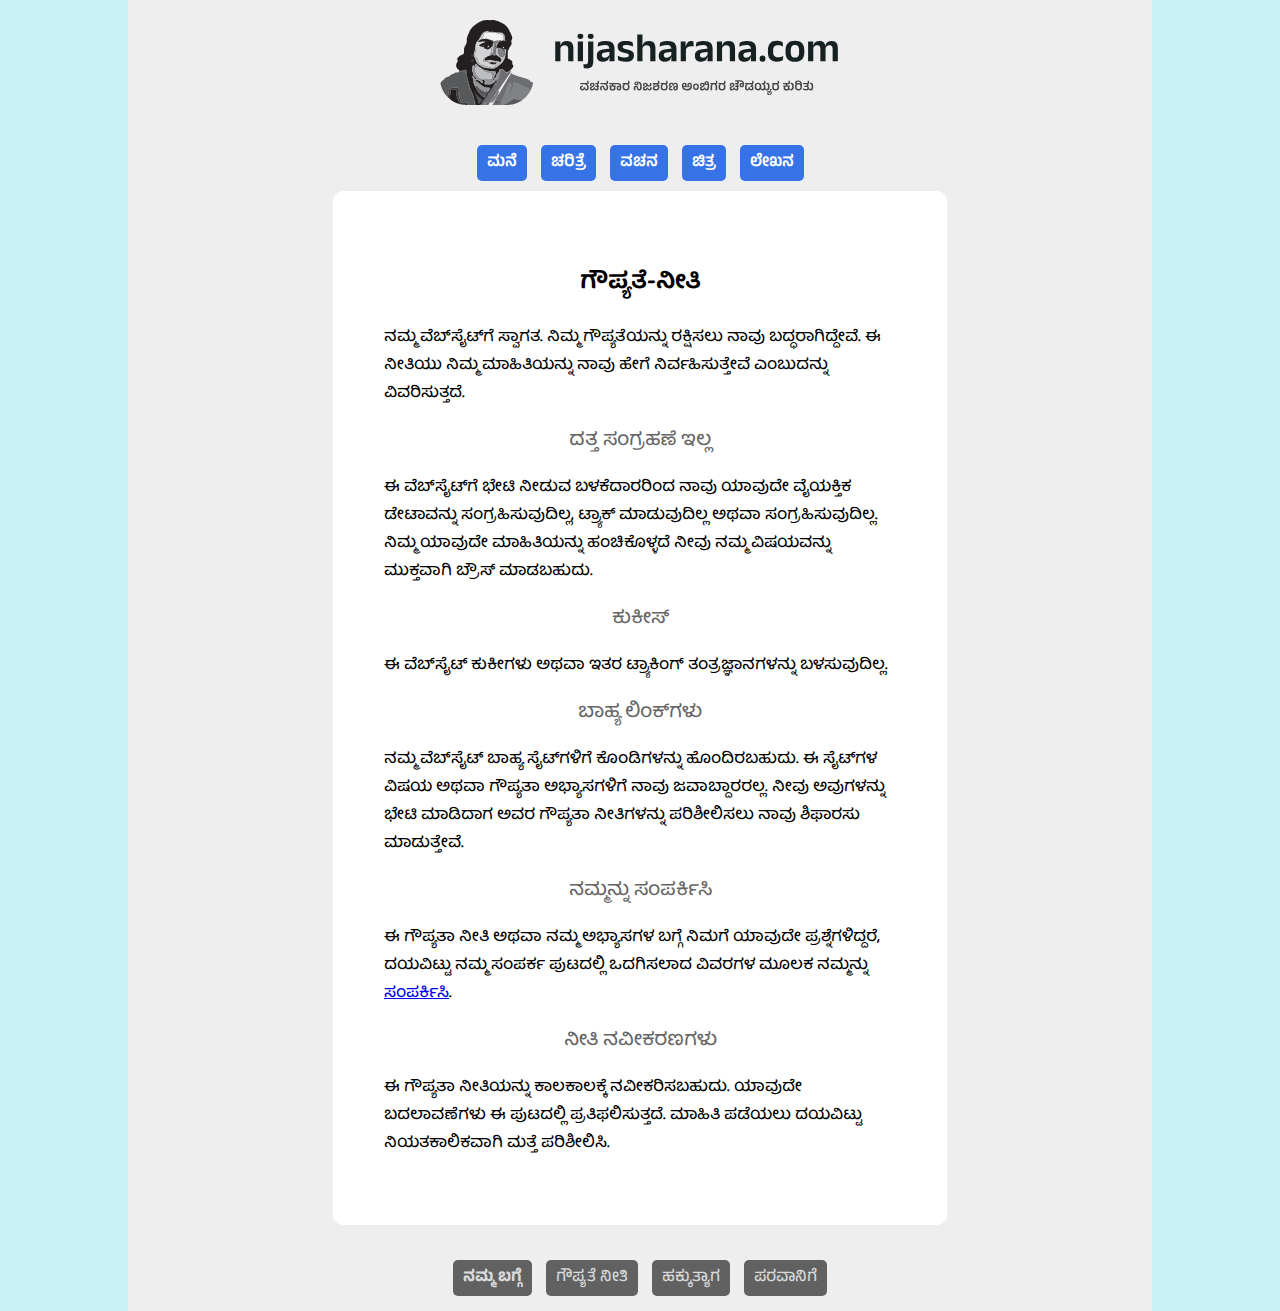
<file: Privacy-Policy.html>
<!DOCTYPE html>
<html lang="kn">
<head>
    <meta charset="UTF-8">
    <meta name="viewport" content="width=device-width, initial-scale=1.0">
    <title>Ambigara Chowdayya</title>
        <link rel="preconnect" href="https://fonts.googleapis.com">
        <link rel="preconnect" href="https://fonts.gstatic.com" crossorigin>
        <link href="https://fonts.googleapis.com/css2?family=Anek+Kannada:wght@100..800&family=Baloo+Tamma+2:wght@400..800&display=swap" rel="stylesheet">
    <link rel="stylesheet" href="styles.css">
    <link rel="icon" href="assets/favicon.png" type="image/png">

</head>
<!-- Google tag (gtag.js) -->
<script async src="https://www.googletagmanager.com/gtag/js?id=G-J282T28H80"></script>
<script>
  window.dataLayer = window.dataLayer || [];
  function gtag(){dataLayer.push(arguments);}
  gtag('js', new Date());

  gtag('config', 'G-J282T28H80');
</script>
<body>
    <div id="container">
        <!-- Website Name and Tagline -->
        <header>
            <a href="index.html" id="logo-link">
                <img src="assets/logo.svg" alt="ಅಂಬಿಗರ ಚೌಡಯ್ಯ Logo" id="logo">
            </a>
        </header>

        <!-- Menu Bar -->
        <nav class="menu-bar">
            <ul>
                <li><a href="index.html">ಮನೆ</a></li>
                <li><a href="Ambigara-Chowdaiya.html">ಚರಿತ್ರೆ</a></li>
                <li><a href="vachanagalu.html">ವಚನ</a></li>
                <li><a href="gallery.html">ಚಿತ್ರ</a></li>
                <li><a href="articles.html">ಲೇಖನ</a></li>    
           
            </ul>
        </nav>

        <!-- Divider Line 
        <hr class="divider">  -->

        <!-- Content Section -->
        <main class="content">
            <section id="privacy-policy-content">
                <h2>ಗೌಪ್ಯತೆ-ನೀತಿ</h2>
                <p>
                    ನಮ್ಮ ವೆಬ್‌ಸೈಟ್‌ಗೆ ಸ್ವಾಗತ. ನಿಮ್ಮ ಗೌಪ್ಯತೆಯನ್ನು ರಕ್ಷಿಸಲು ನಾವು ಬದ್ಧರಾಗಿದ್ದೇವೆ. ಈ ನೀತಿಯು ನಿಮ್ಮ ಮಾಹಿತಿಯನ್ನು ನಾವು ಹೇಗೆ ನಿರ್ವಹಿಸುತ್ತೇವೆ ಎಂಬುದನ್ನು ವಿವರಿಸುತ್ತದೆ.
                </p>
    
                <h3>ದತ್ತ ಸಂಗ್ರಹಣೆ ಇಲ್ಲ</h3>
                <p>
                    ಈ ವೆಬ್‌ಸೈಟ್‌ಗೆ ಭೇಟಿ ನೀಡುವ ಬಳಕೆದಾರರಿಂದ ನಾವು ಯಾವುದೇ ವೈಯಕ್ತಿಕ ಡೇಟಾವನ್ನು ಸಂಗ್ರಹಿಸುವುದಿಲ್ಲ, ಟ್ರ್ಯಾಕ್ ಮಾಡುವುದಿಲ್ಲ ಅಥವಾ ಸಂಗ್ರಹಿಸುವುದಿಲ್ಲ. ನಿಮ್ಮ ಯಾವುದೇ ಮಾಹಿತಿಯನ್ನು ಹಂಚಿಕೊಳ್ಳದೆ ನೀವು ನಮ್ಮ ವಿಷಯವನ್ನು ಮುಕ್ತವಾಗಿ ಬ್ರೌಸ್ ಮಾಡಬಹುದು.
                </p>
    
                <h3>ಕುಕೀಸ್</h3>
                <p>
                    ಈ ವೆಬ್‌ಸೈಟ್ ಕುಕೀಗಳು ಅಥವಾ ಇತರ ಟ್ರ್ಯಾಕಿಂಗ್ ತಂತ್ರಜ್ಞಾನಗಳನ್ನು ಬಳಸುವುದಿಲ್ಲ.
                </p>
    
                <h3>ಬಾಹ್ಯ ಲಿಂಕ್‌ಗಳು</h3>
                <p>
                    ನಮ್ಮ ವೆಬ್‌ಸೈಟ್ ಬಾಹ್ಯ ಸೈಟ್‌ಗಳಿಗೆ ಕೊಂಡಿಗಳನ್ನು ಹೊಂದಿರಬಹುದು. ಈ ಸೈಟ್‌ಗಳ ವಿಷಯ ಅಥವಾ ಗೌಪ್ಯತಾ ಅಭ್ಯಾಸಗಳಿಗೆ ನಾವು ಜವಾಬ್ದಾರರಲ್ಲ. ನೀವು ಅವುಗಳನ್ನು ಭೇಟಿ ಮಾಡಿದಾಗ ಅವರ ಗೌಪ್ಯತಾ ನೀತಿಗಳನ್ನು ಪರಿಶೀಲಿಸಲು ನಾವು ಶಿಫಾರಸು ಮಾಡುತ್ತೇವೆ.
                </p>
    
                <h3>ನಮ್ಮನ್ನು ಸಂಪರ್ಕಿಸಿ</h3>
                <p>
                    ಈ ಗೌಪ್ಯತಾ ನೀತಿ ಅಥವಾ ನಮ್ಮ ಅಭ್ಯಾಸಗಳ ಬಗ್ಗೆ ನಿಮಗೆ ಯಾವುದೇ ಪ್ರಶ್ನೆಗಳಿದ್ದರೆ, ದಯವಿಟ್ಟು ನಮ್ಮ ಸಂಪರ್ಕ ಪುಟದಲ್ಲಿ ಒದಗಿಸಲಾದ ವಿವರಗಳ ಮೂಲಕ ನಮ್ಮನ್ನು <a href="About-Us.html">ಸಂಪರ್ಕಿಸಿ</a>.
                </p>
    
                <h3>ನೀತಿ ನವೀಕರಣಗಳು</h3>
                <p>
                    ಈ ಗೌಪ್ಯತಾ ನೀತಿಯನ್ನು ಕಾಲಕಾಲಕ್ಕೆ ನವೀಕರಿಸಬಹುದು. ಯಾವುದೇ ಬದಲಾವಣೆಗಳು ಈ ಪುಟದಲ್ಲಿ ಪ್ರತಿಫಲಿಸುತ್ತದೆ. ಮಾಹಿತಿ ಪಡೆಯಲು ದಯವಿಟ್ಟು ನಿಯತಕಾಲಿಕವಾಗಿ ಮತ್ತೆ ಪರಿಶೀಲಿಸಿ.
                </p>
            </section>        </main>

        <!-- Footer -->
        <footer class="footer">
            <ul>
                <li><a href="About-Us.html"><strong>ನಮ್ಮ ಬಗ್ಗೆ</strong></a></li>
                <li><a href="Privacy-Policy.html">ಗೌಪ್ಯತೆ ನೀತಿ</a></li>
                <li><a href="Disclaimer.html">ಹಕ್ಕುತ್ಯಾಗ</a></li>
                <li><a href="License.html">ಪರವಾನಿಗೆ</a></li>
            </ul>
        </footer>
        
        
    </div>
</body>
</html>
</file>
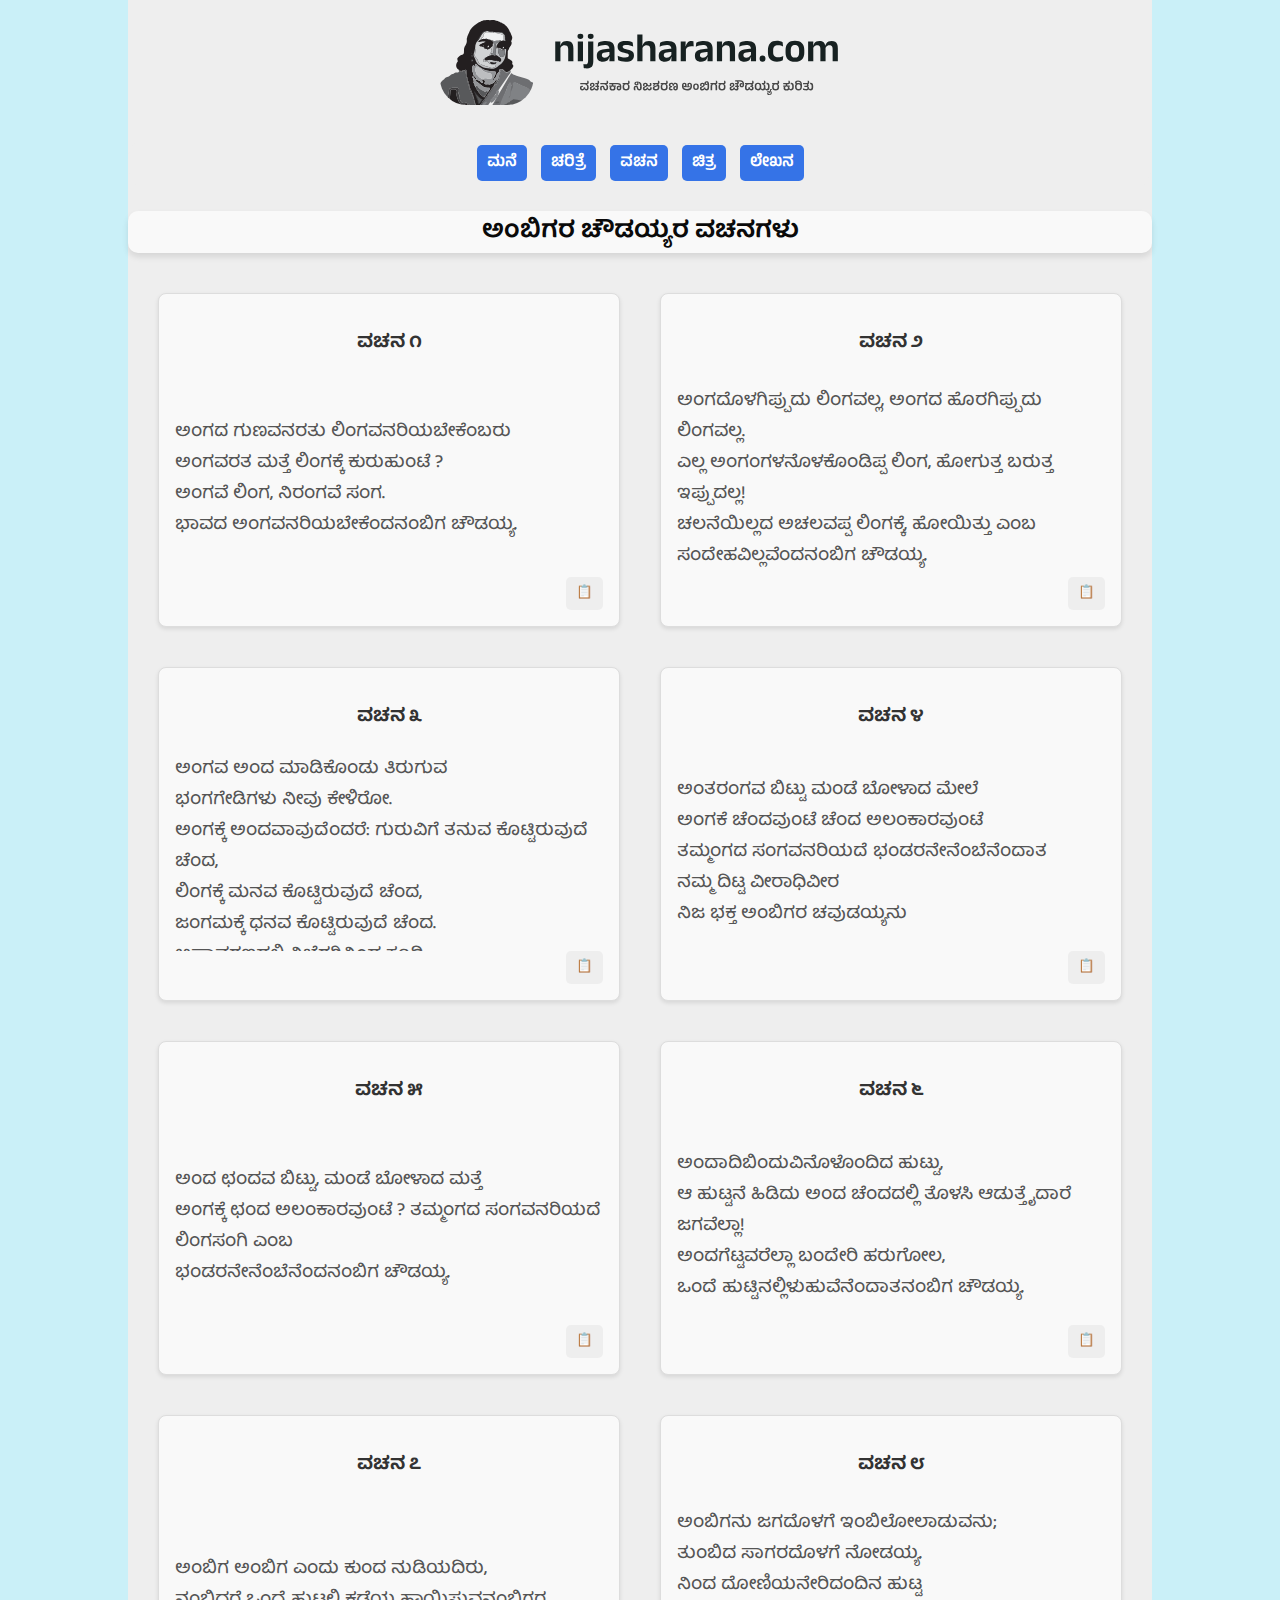
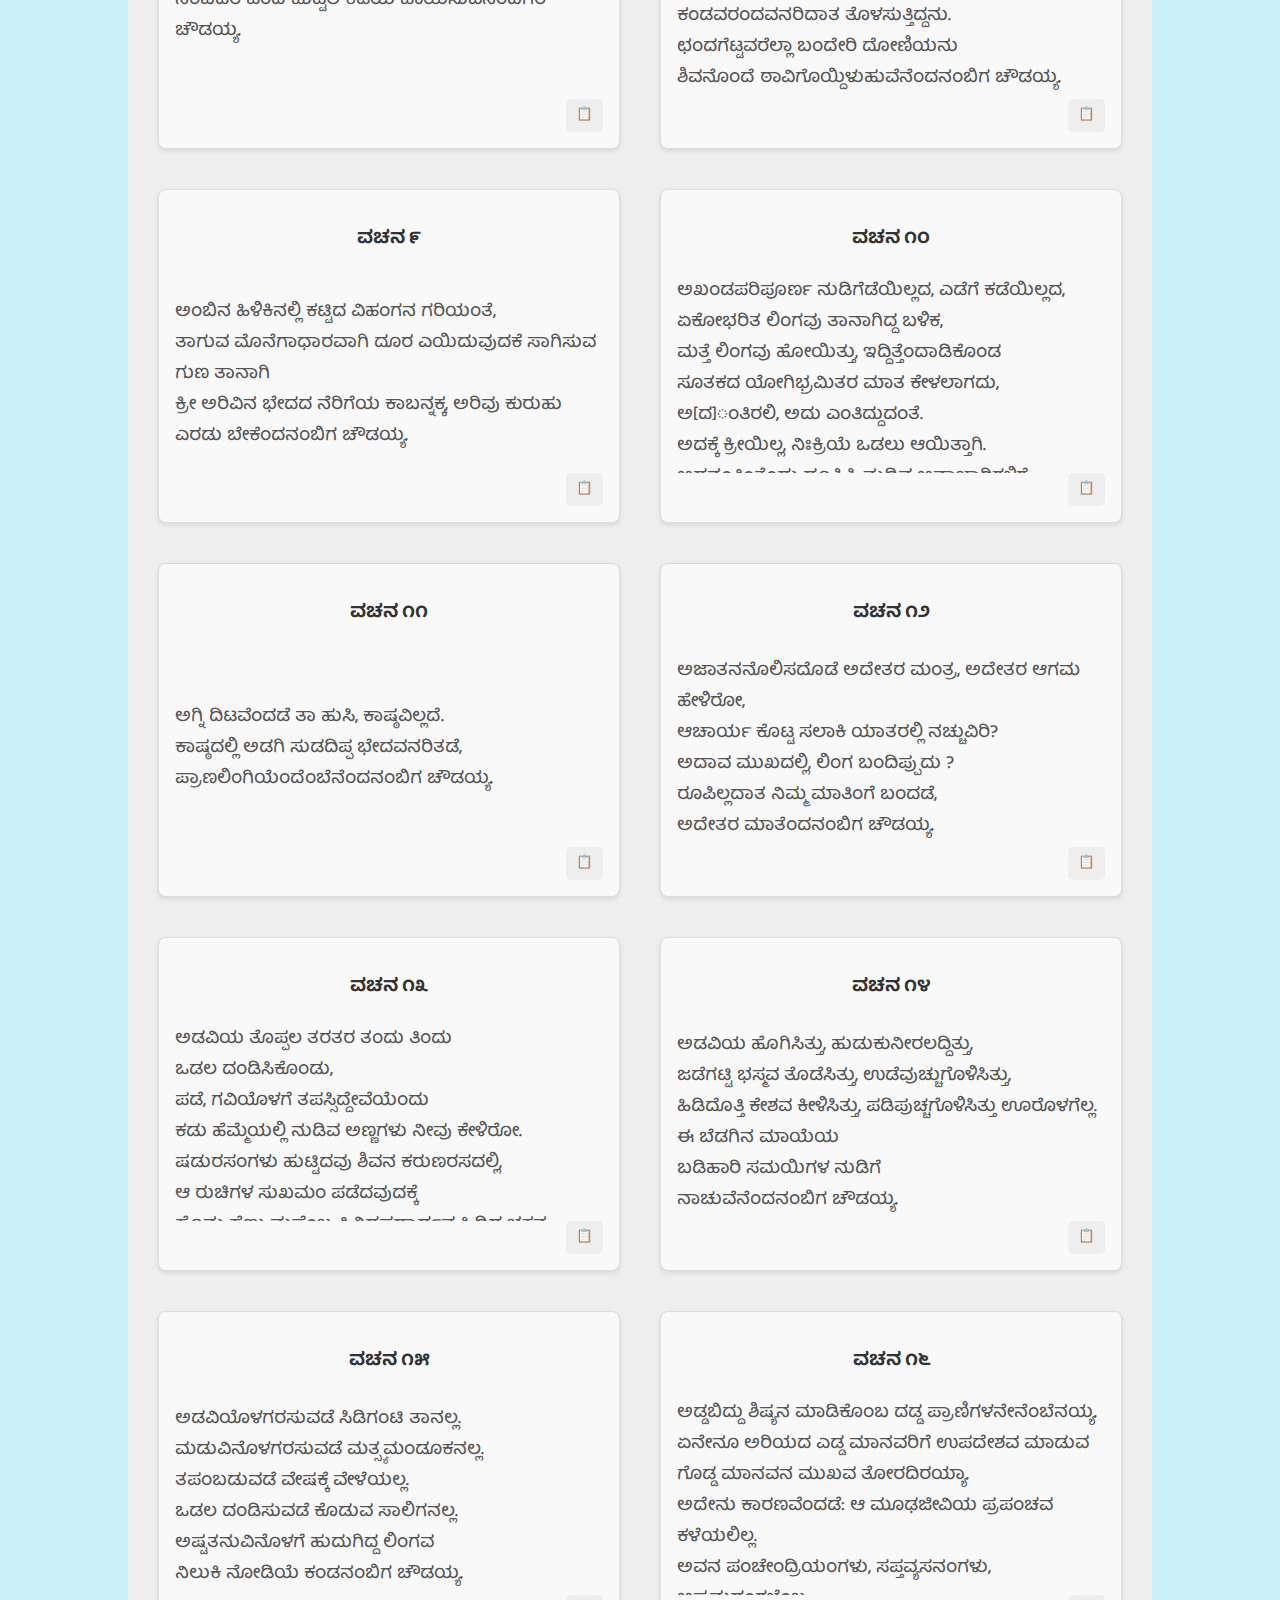
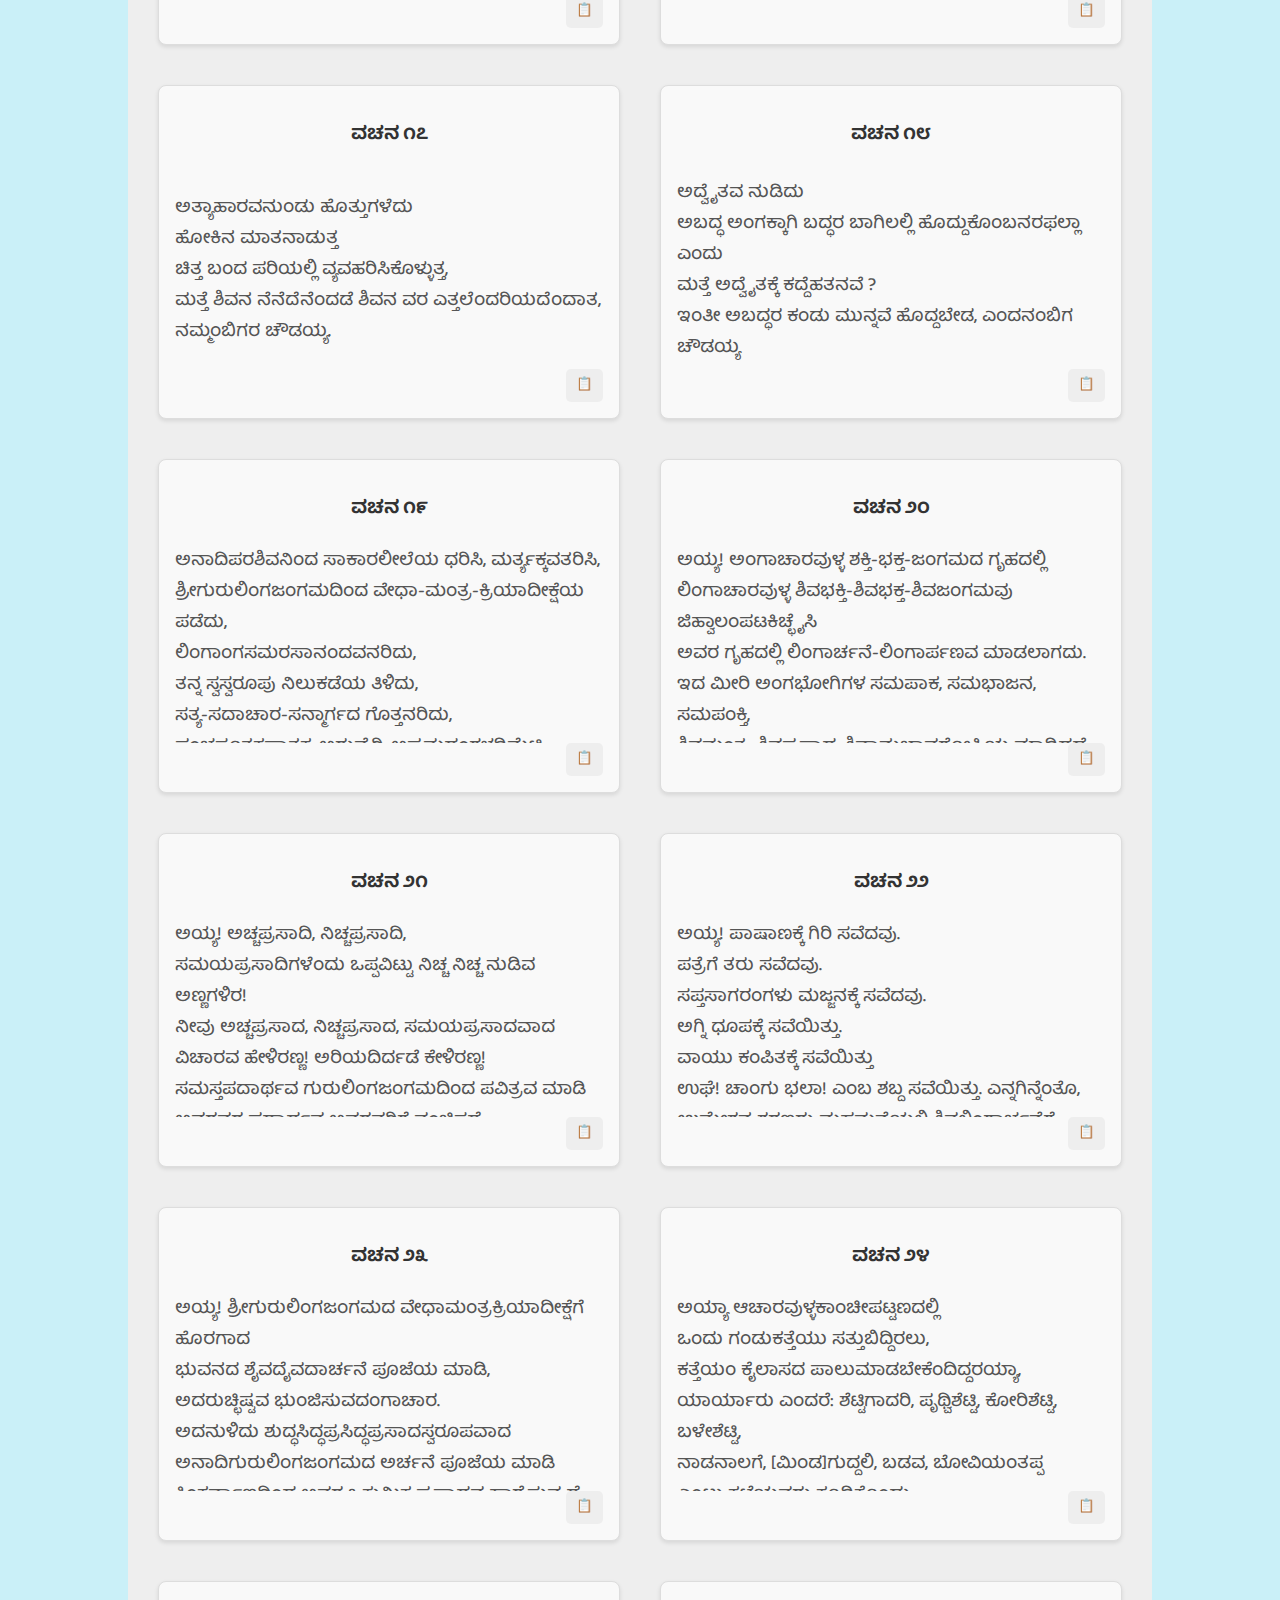
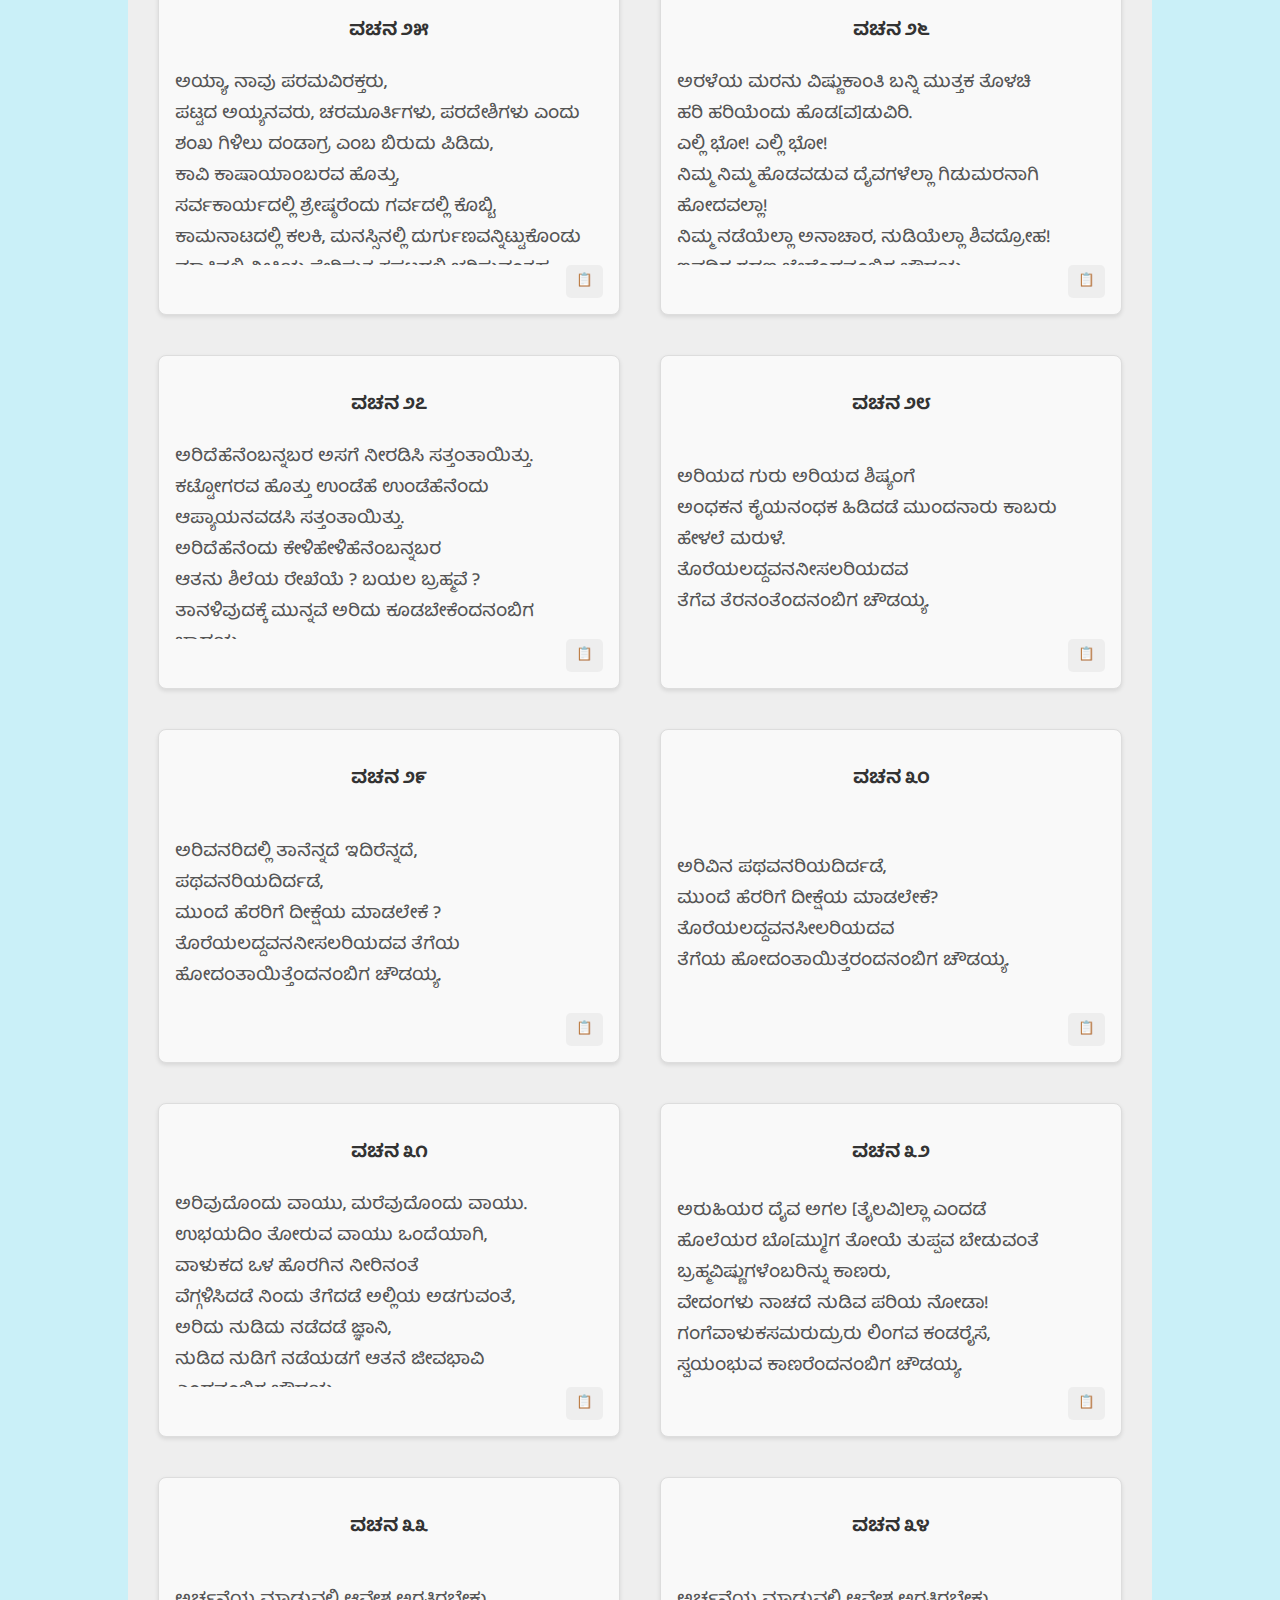
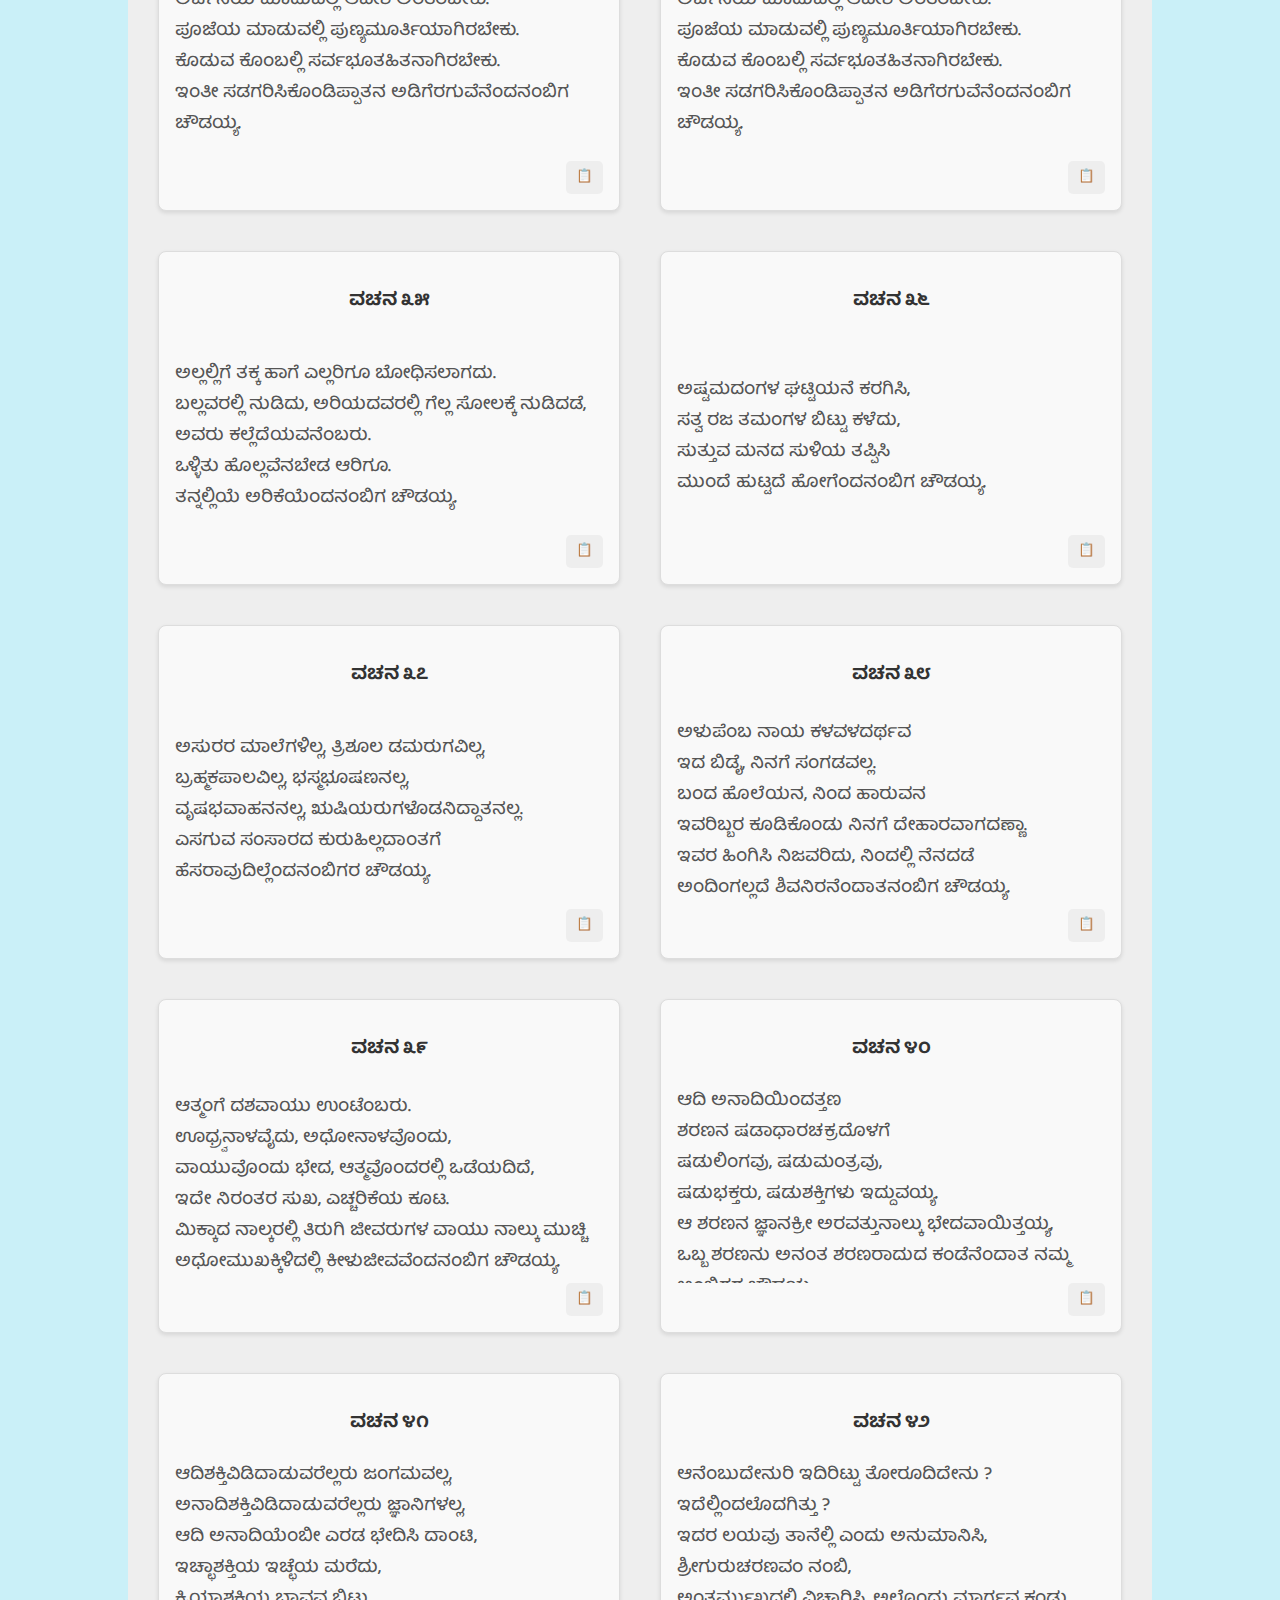
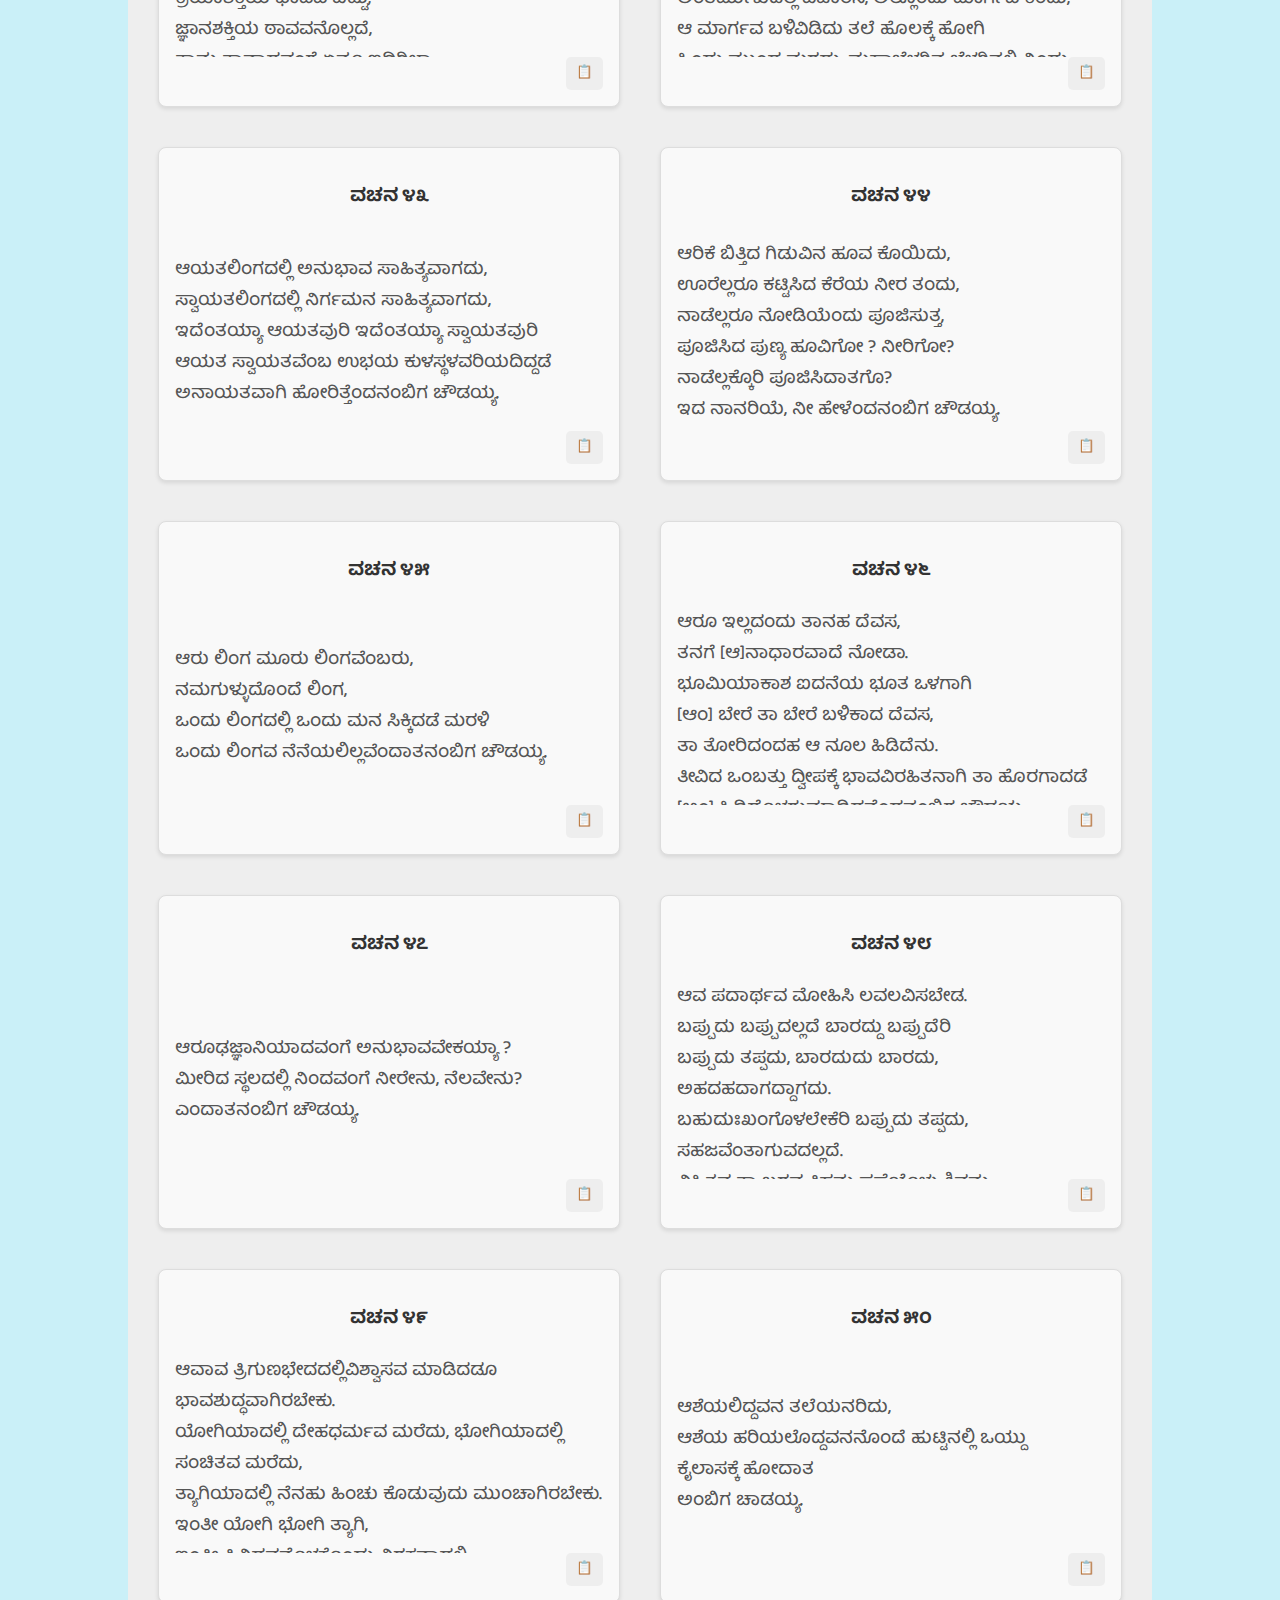
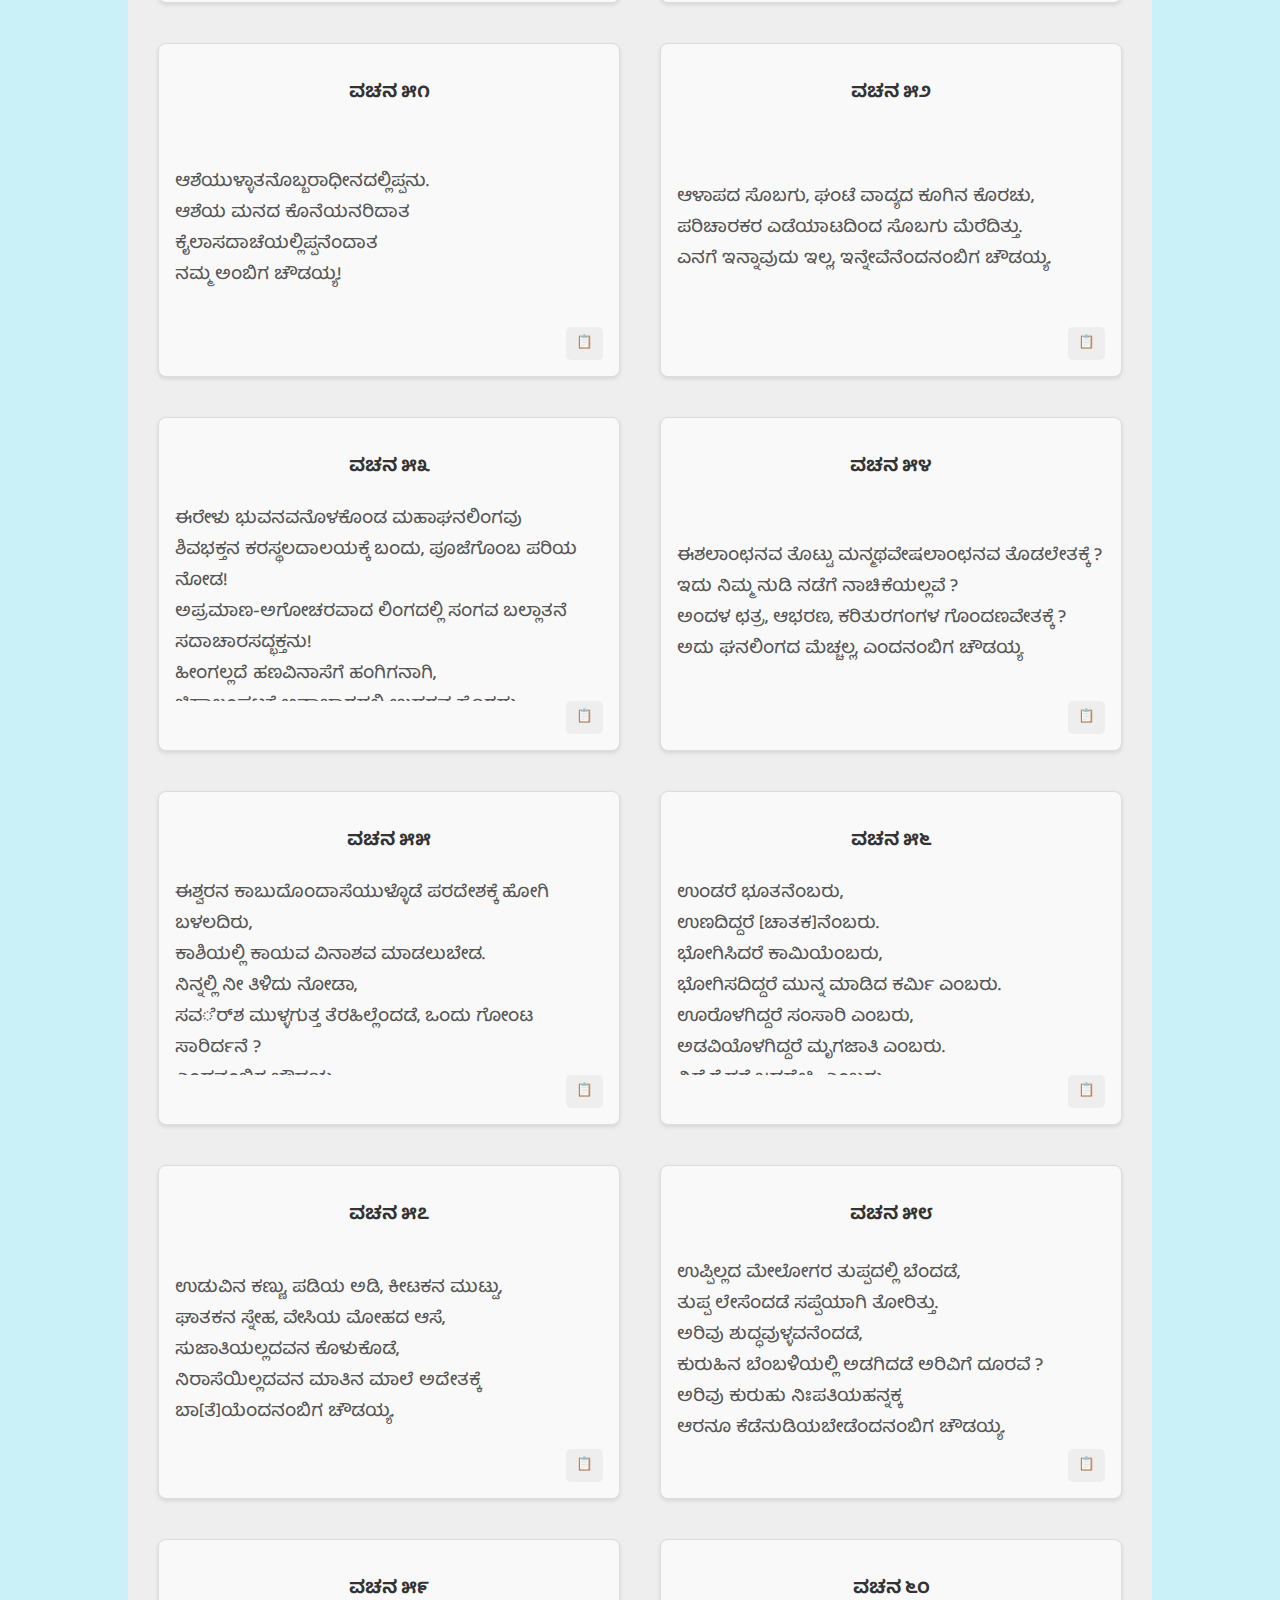
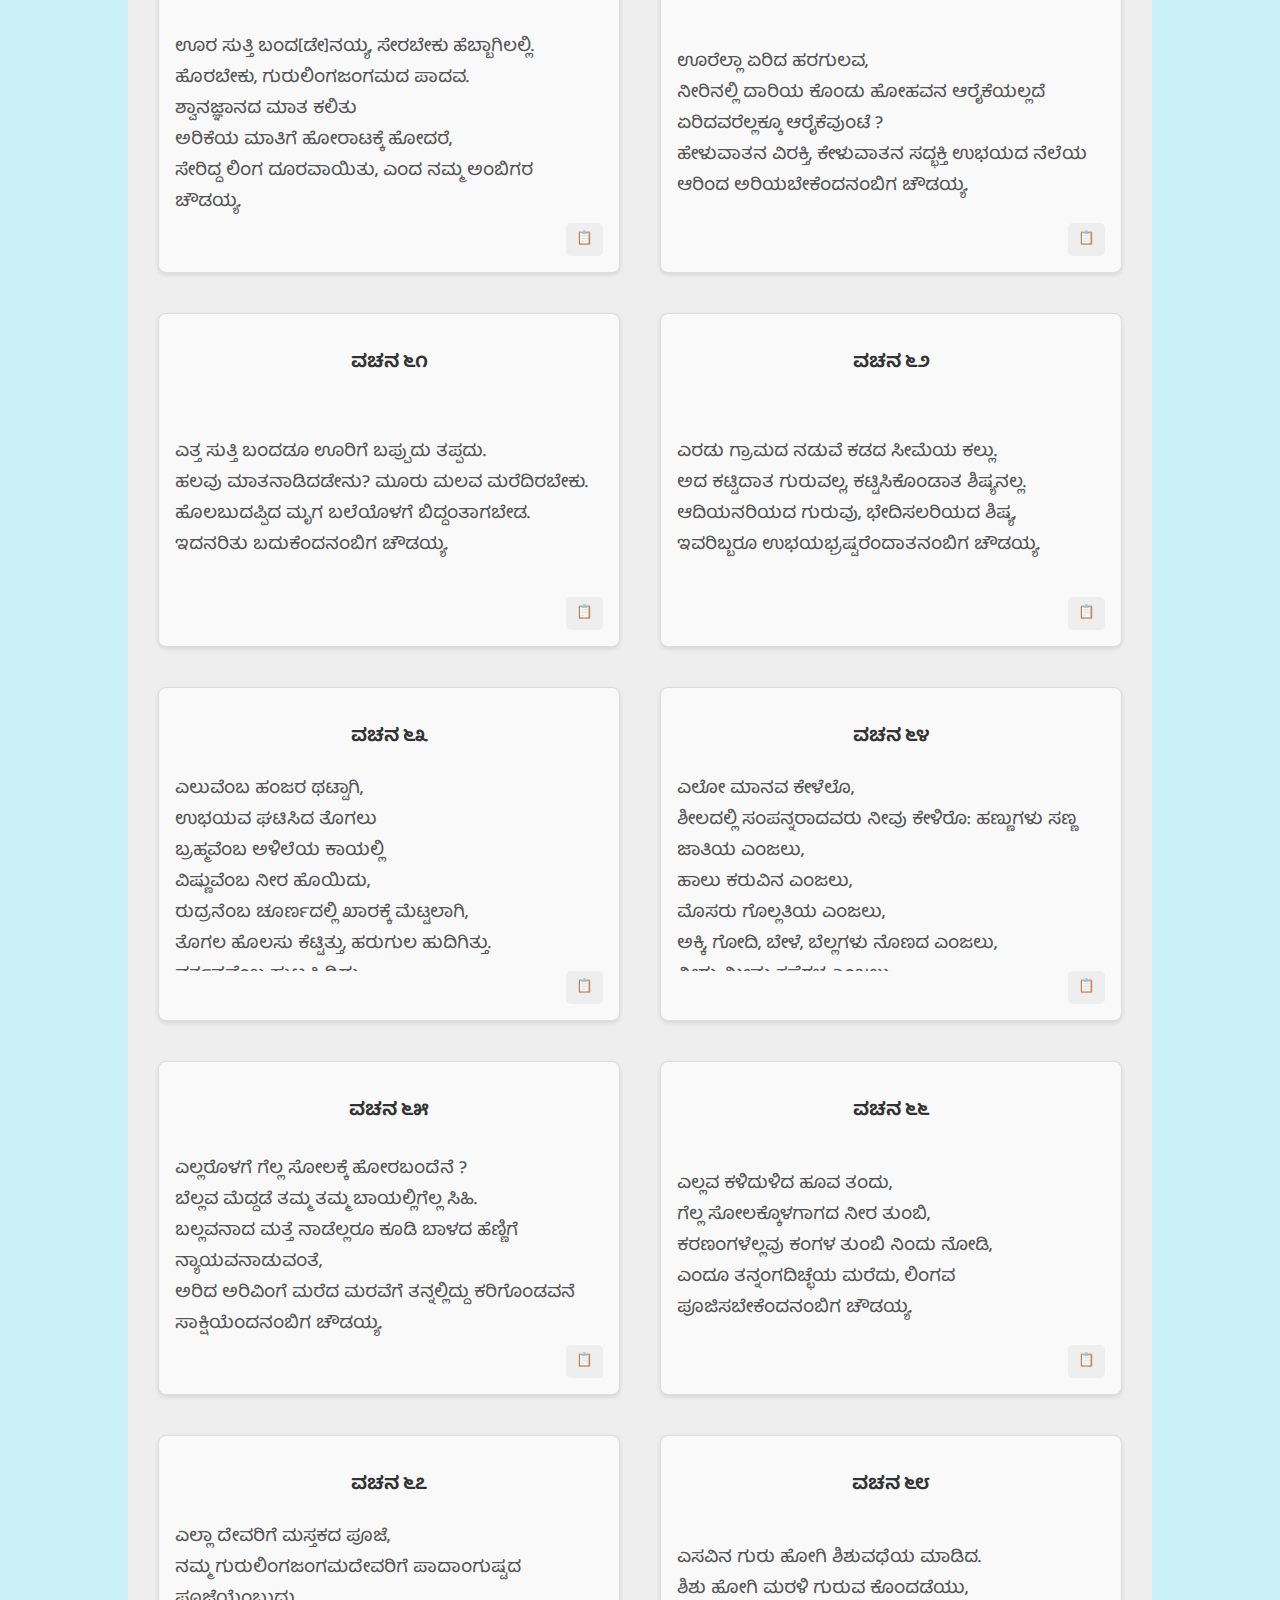
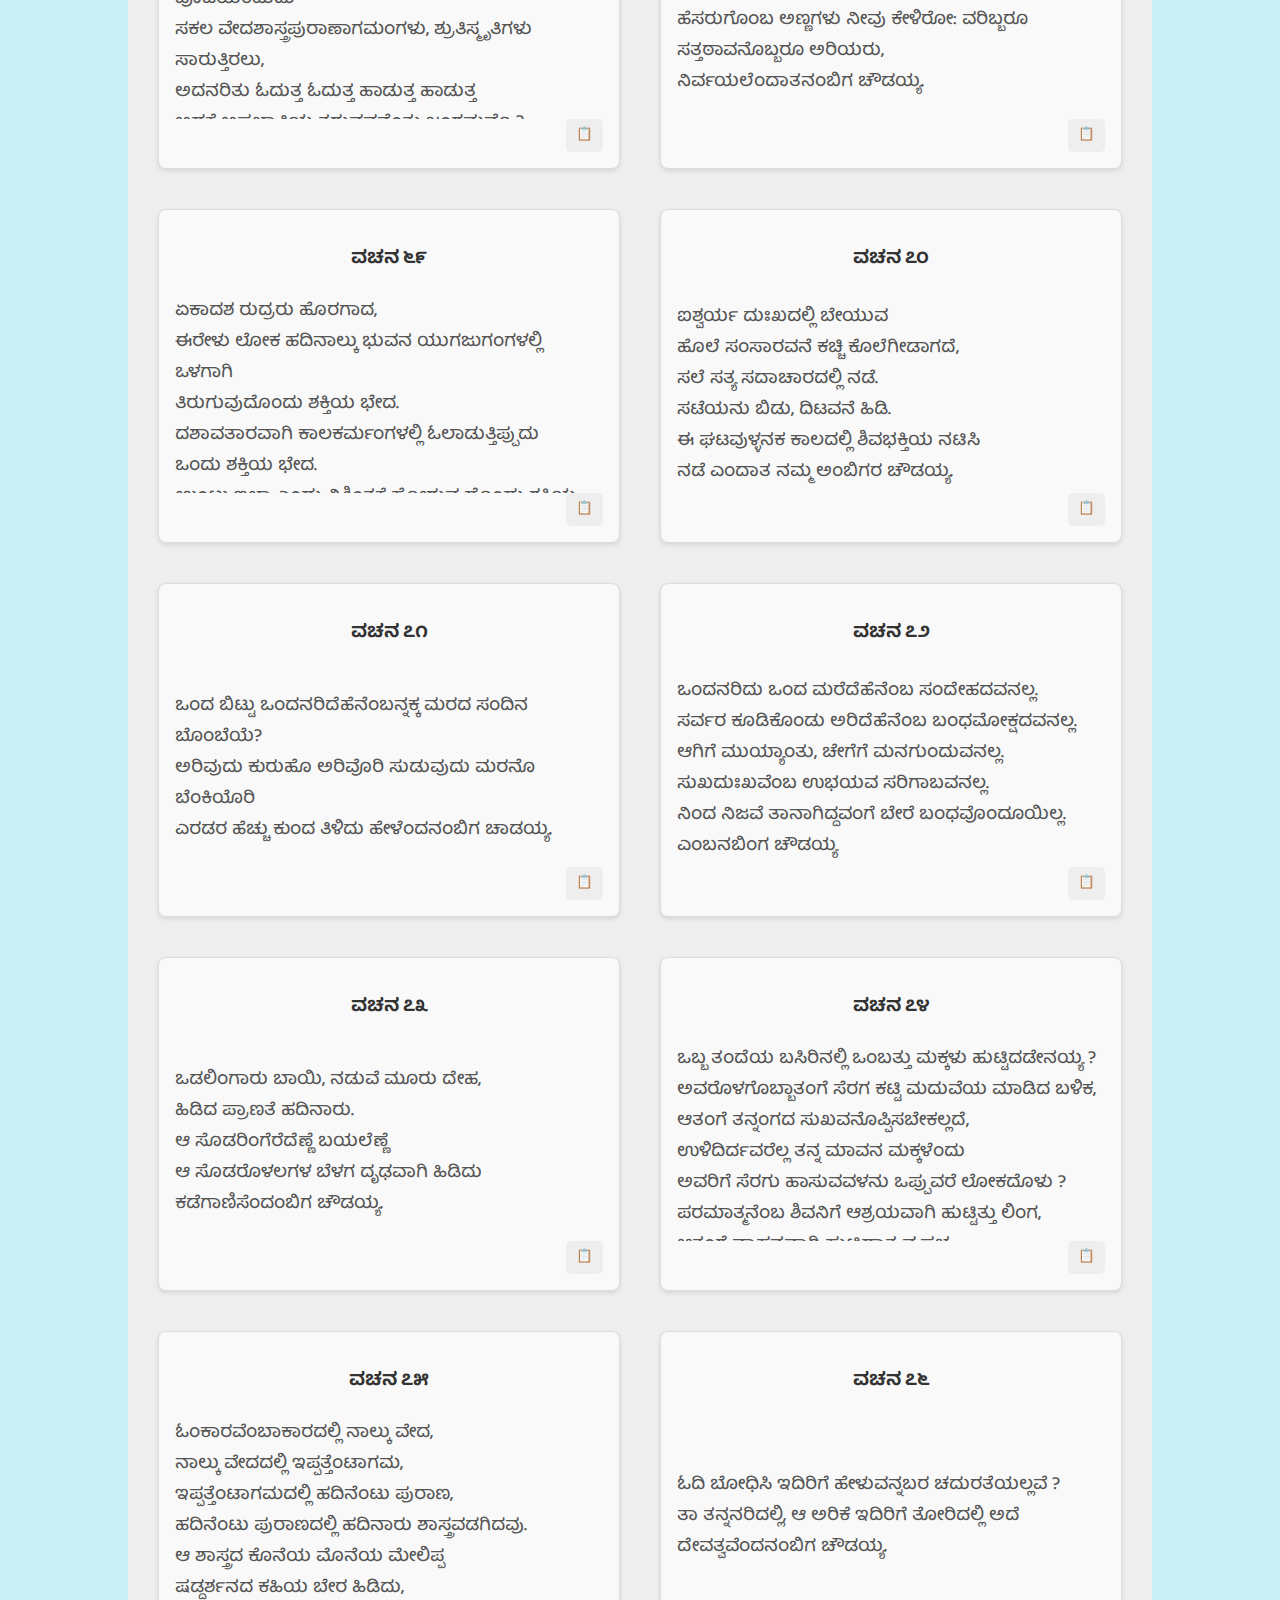
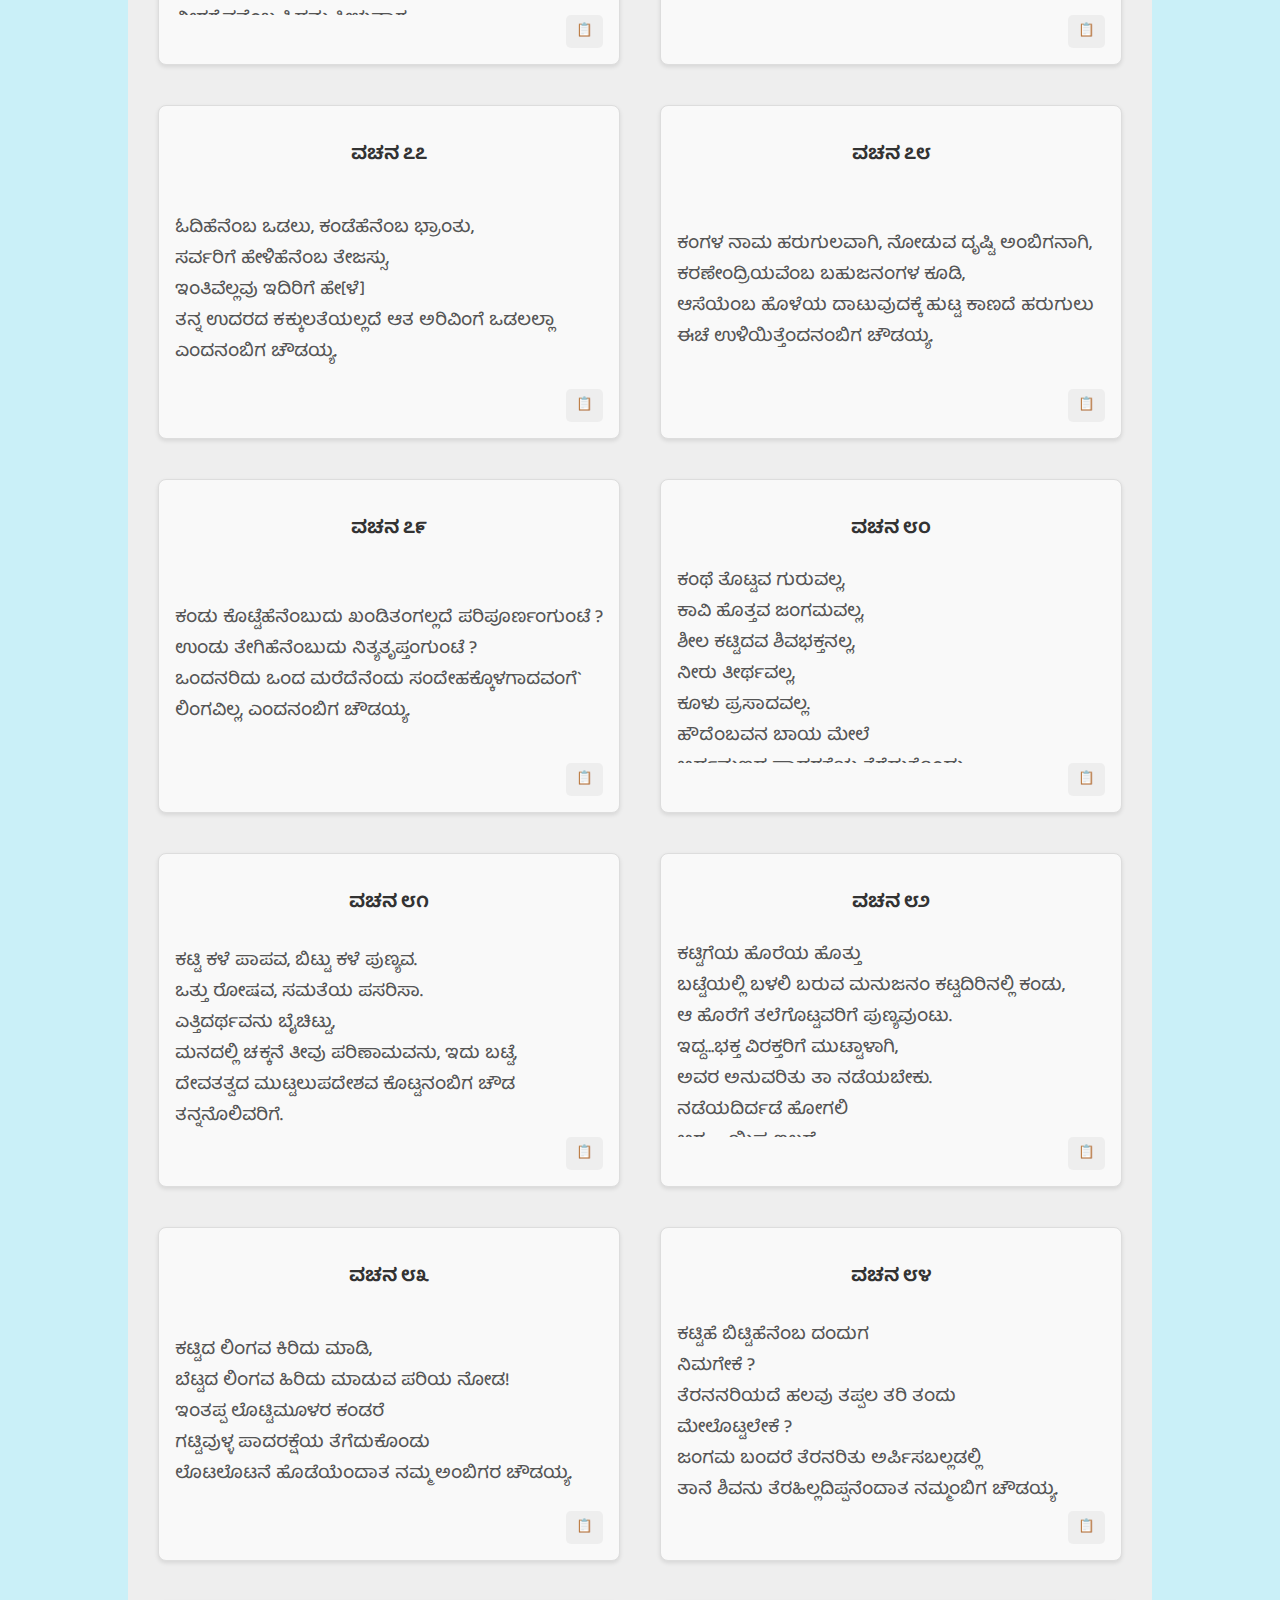
<file: vachanagalu.html>
<!DOCTYPE html>
<html lang="kn">
<head>
    <meta charset="UTF-8">
    <meta name="viewport" content="width=device-width, initial-scale=1.0">
    <title>vachanagalu</title>
        <link rel="preconnect" href="https://fonts.googleapis.com">
        <link rel="preconnect" href="https://fonts.gstatic.com" crossorigin>
        <link href="https://fonts.googleapis.com/css2?family=Anek+Kannada:wght@100..800&family=Baloo+Tamma+2:wght@400..800&display=swap" rel="stylesheet">
    <link rel="stylesheet" href="styles.css">
    <link rel="icon" href="assets/favicon.png" type="image/png">


</head>
<!-- Google tag (gtag.js) -->
<script async src="https://www.googletagmanager.com/gtag/js?id=G-J282T28H80"></script>
<script>
  window.dataLayer = window.dataLayer || [];
  function gtag(){dataLayer.push(arguments);}
  gtag('js', new Date());

  gtag('config', 'G-J282T28H80');
</script>
<body>
    <div id="container">
        <!-- Website Name and Tagline -->
        <header>
            <a href="index.html" id="logo-link">
                <img src="assets/logo.svg" alt="ಅಂಬಿಗರ ಚೌಡಯ್ಯ Logo" id="logo">
            </a>
        </header>

        <!-- Menu Bar -->
        <nav class="menu-bar">
            <ul>
                <li><a href="index.html">ಮನೆ</a></li>
                <li><a href="Ambigara-Chowdaiya.html">ಚರಿತ್ರೆ</a></li>
                <li><a href="vachanagalu.html">ವಚನ</a></li>
                <li><a href="gallery.html">ಚಿತ್ರ</a></li>
                <li><a href="articles.html">ಲೇಖನ</a></li>       
            </ul>
        </nav>

        <main id="Page-Head">
            <h2>ಅಂಬಿಗರ ಚೌಡಯ್ಯರ ವಚನಗಳು</h2>
        </main>

        <main class="content">
            <!-- Poem Grid will be populated here dynamically -->
            <section class="poem-grid" id="poemGrid"></section>
            <button class="copy-btn" onclick="copyPoem(this)">&#xf0c5;</button>

        </main>
        


        <!-- Footer -->
        <footer class="footer">
            <ul>
                <li><a href="About-Us.html"><strong>ನಮ್ಮ ಬಗ್ಗೆ</strong></a></li>
                <li><a href="Privacy-Policy.html">ಗೌಪ್ಯತೆ ನೀತಿ</a></li>
                <li><a href="Disclaimer.html">ಹಕ್ಕುತ್ಯಾಗ</a></li>
                <li><a href="License.html">ಪರವಾನಿಗೆ</a></li>
            </ul>
        </footer>

        <script>
            // Fetch poems from JSON file and display them
            fetch('poems.json')
                .then(response => response.json())
                .then(poems => {
                    const poemGrid = document.getElementById('poemGrid');
                    poems.forEach(poem => {
                        const tile = document.createElement('div');
                        tile.className = 'poem-tile';
        
                        // Poem title and content
                        const fullText = poem.content;
        
                        // Add poem title and the scrollable container for the full poem
                        tile.innerHTML = `
                            <h2>${poem.title}</h2>
                            <div class="poem-scrollable">
                                ${fullText}
                            </div>
                             <button class="copy-btn" onclick="copyPoem(this)">
                        📋
                    </button>
                        `;
                        poemGrid.appendChild(tile);
                    });
                })
                .catch(error => console.error('Error loading poems:', error));

                // Copy poem content to clipboard
    function copyPoem(button) {
        const poemContent = button.previousElementSibling.textContent.trim();

        if (navigator.clipboard) {
            // Use the Clipboard API if available
            navigator.clipboard.writeText(poemContent).then(() => {
                // Indicate success
                button.textContent = "👍🏼";
                setTimeout(() => (button.textContent = "📋"), 2000);
            }).catch(err => {
                console.error('Clipboard API failed: ', err);
                alert('Failed to copy text. Please copy manually.');
            });
        } else {
            // Fallback for unsupported browsers
            const textarea = document.createElement('textarea');
            textarea.value = poemContent;
            textarea.style.position = 'absolute';
            textarea.style.left = '-9999px';
            document.body.appendChild(textarea);
            textarea.select();
            try {
                document.execCommand('copy');
                button.textContent = "👍🏼";
                setTimeout(() => (button.textContent = "📋"), 2000);
            } catch (err) {
                console.error('Fallback copy failed: ', err);
                alert('Failed to copy text. Please copy manually.');
            } finally {
                document.body.removeChild(textarea);
            }
        }
    }
        </script>
        
        
    </div>
</body>
</html>
</file>
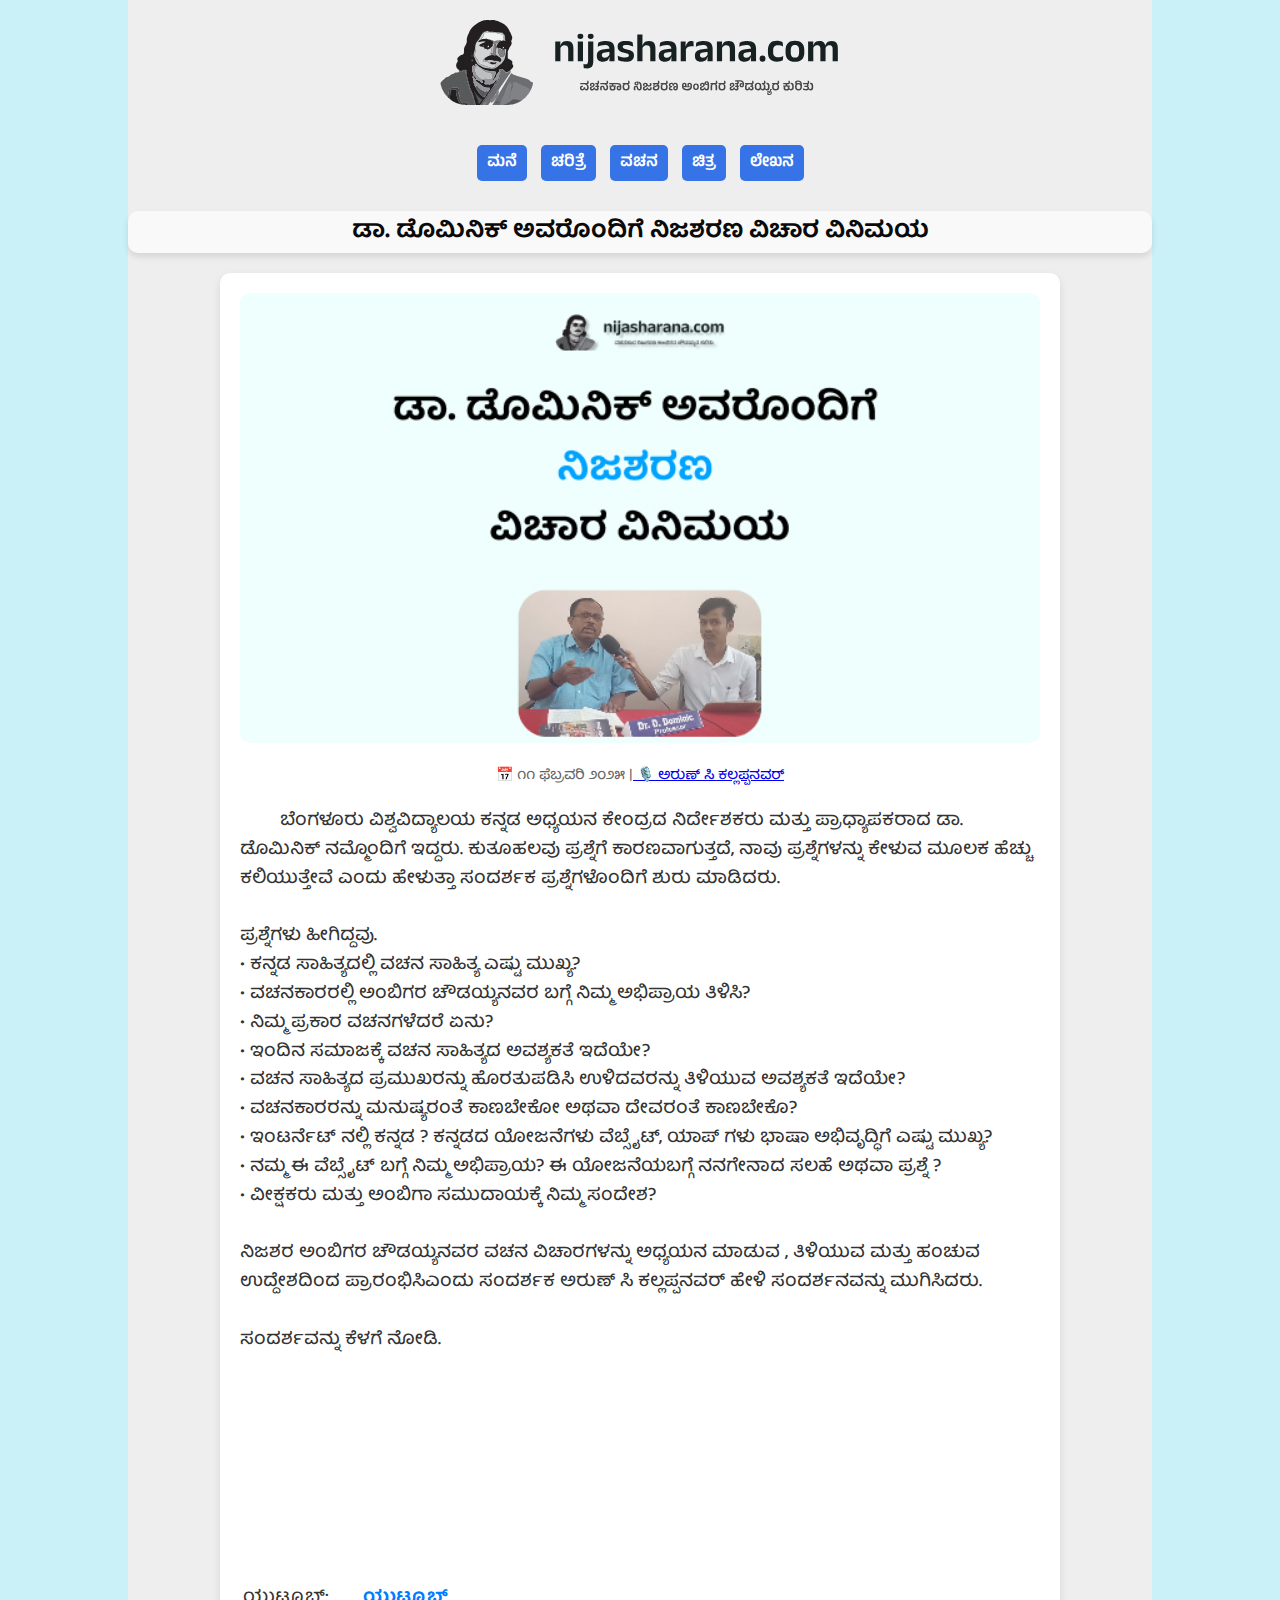
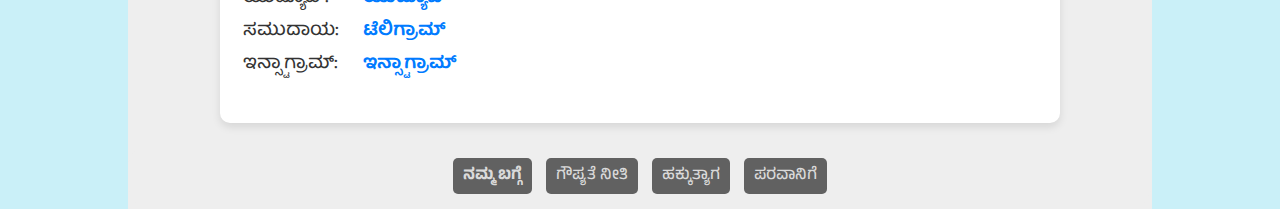
<file: articles/Nijasharana-Vichara-Vinimaya-EP1-with-Dr.-Dominic-D.html>
<!DOCTYPE html>
<html lang="kn">
<head>
    <meta charset="UTF-8">
    <meta name="viewport" content="width=device-width, initial-scale=1.0">
    <title>Nijasharana Vichara Vinimaya EP1 with Dr.Dominic D</title>
        <link rel="preconnect" href="https://fonts.googleapis.com">
        <link rel="preconnect" href="https://fonts.gstatic.com" crossorigin>
        <link href="https://fonts.googleapis.com/css2?family=Anek+Kannada:wght@100..800&family=Baloo+Tamma+2:wght@400..800&display=swap" rel="stylesheet">
        <link rel="icon" href="../assets/favicon.png" type="image/png">
    <link rel="stylesheet" href="../styles.css">
</head>
<!-- Google tag (gtag.js) -->
<script async src="https://www.googletagmanager.com/gtag/js?id=G-J282T28H80"></script>
<script>
  window.dataLayer = window.dataLayer || [];
  function gtag(){dataLayer.push(arguments);}
  gtag('js', new Date());

  gtag('config', 'G-J282T28H80');
</script>
<body>
    <div id="container">
        <!-- Website Name and Tagline -->
        <header>
            <a href="../index.html" id="logo-link">
                <img src="../assets/logo.svg" alt="ಅಂಬಿಗರ ಚೌಡಯ್ಯ Logo" id="logo">
            </a>
        </header>
        <!-- Menu Bar -->
        <nav class="menu-bar">
            <ul>
                <li><a href="../index.html">ಮನೆ</a></li>
                <li><a href="../Ambigara-Chowdaiya.html">ಚರಿತ್ರೆ</a></li>
                <li><a href="../vachanagalu.html">ವಚನ</a></li>
                <li><a href="../gallery.html">ಚಿತ್ರ</a></li>
                <li><a href="../articles.html">ಲೇಖನ</a></li> 

            </ul>


        </nav>
        <!-- Content Section -->
        <main id="Page-Head">
            <h2>ಡಾ. ಡೊಮಿನಿಕ್ ಅವರೊಂದಿಗೆ ನಿಜಶರಣ ವಿಚಾರ ವಿನಿಮಯ</h2>
        </main>
        
        <main class="article-container">
            <!-- Thumbnail -->
            <img src="../assets/thumbnails/post1.jpg" alt="Post Thumbnail" class="article-thumbnail"> 
    
            <!-- Meta Info -->
            <p class="article-meta">📅 ೧೧ ಫೆಬ್ರವರಿ ೨೦೨೫ |<a href="https://www.arunck.com/" target="_blank"> 🎙️ ಅರುಣ್ ಸಿ ಕಲ್ಲಪ್ಪನವರ್</a></p>
    
            <!-- Content -->
            <article class="article-content">
                <p> &nbsp; &nbsp; &nbsp; &nbsp; ಬೆಂಗಳೂರು ವಿಶ್ವವಿದ್ಯಾಲಯ  ಕನ್ನಡ ಅಧ್ಯಯನ ಕೇಂದ್ರದ ನಿರ್ದೇಶಕರು ಮತ್ತು ಪ್ರಾಧ್ಯಾಪಕರಾದ  ಡಾ. ಡೊಮಿನಿಕ್ ನಮ್ಮೊಂದಿಗೆ ಇದ್ದರು. ಕುತೂಹಲವು ಪ್ರಶ್ನೆಗೆ ಕಾರಣವಾಗುತ್ತದೆ, ನಾವು ಪ್ರಶ್ನೆಗಳನ್ನು ಕೇಳುವ ಮೂಲಕ ಹೆಚ್ಚು ಕಲಿಯುತ್ತೇವೆ ಎಂದು ಹೇಳುತ್ತಾ ಸಂದರ್ಶಕ ಪ್ರಶ್ನೆಗಳೊಂದಿಗೆ ಶುರು ಮಾಡಿದರು.
                    </br></br> ಪ್ರಶ್ನೆಗಳು ಹೀಗಿದ್ದವು. </br>
                    • ಕನ್ನಡ ಸಾಹಿತ್ಯದಲ್ಲಿ ವಚನ ಸಾಹಿತ್ಯ ಎಷ್ಟು ಮುಖ್ಯ? </br>
                    • ವಚನಕಾರರಲ್ಲಿ ಅಂಬಿಗರ ಚೌಡಯ್ಯನವರ ಬಗ್ಗೆ ನಿಮ್ಮ ಅಭಿಪ್ರಾಯ ತಿಳಿಸಿ? </br>
                    • ನಿಮ್ಮ ಪ್ರಕಾರ ವಚನಗಳೆದರೆ ಏನು? </br>
                    • ಇಂದಿನ ಸಮಾಜಕ್ಕೆ ವಚನ ಸಾಹಿತ್ಯದ ಅವಶ್ಯಕತೆ ಇದೆಯೇ?  </br>
                    • ವಚನ ಸಾಹಿತ್ಯದ ಪ್ರಮುಖರನ್ನು ಹೊರತುಪಡಿಸಿ ಉಳಿದವರನ್ನು ತಿಳಿಯುವ ಅವಶ್ಯಕತೆ ಇದೆಯೇ? </br>
                    • ವಚನಕಾರರನ್ನು ಮನುಷ್ಯರಂತೆ ಕಾಣಬೇಕೋ ಅಥವಾ ದೇವರಂತೆ ಕಾಣಬೇಕೊ? </br>
                    • ಇಂಟರ್ನೆಟ್ ನಲ್ಲಿ ಕನ್ನಡ ? ಕನ್ನಡದ ಯೋಜನೆಗಳು ವೆಬ್ಸೈಟ್, ಯಾಪ್ ಗಳು ಭಾಷಾ ಅಭಿವೃದ್ಧಿಗೆ ಎಷ್ಟು ಮುಖ್ಯ? </br>
                    • ನಮ್ಮ ಈ ವೆಬ್ಸೈಟ್ ಬಗ್ಗೆ ನಿಮ್ಮ ಅಭಿಪ್ರಾಯ? ಈ ಯೋಜನೆಯಬಗ್ಗೆ ನನಗೇನಾದ ಸಲಹೆ ಅಥವಾ ಪ್ರಶ್ನೆ ? </br>
                    • ವೀಕ್ಷಕರು ಮತ್ತು ಅಂಬಿಗಾ ಸಮುದಾಯಕ್ಕೆ ನಿಮ್ಮ  ಸಂದೇಶ? </br></br>
                    ನಿಜಶರ ಅಂಬಿಗರ ಚೌಡಯ್ಯನವರ ವಚನ ವಿಚಾರಗಳನ್ನು ಅಧ್ಯಯನ ಮಾಡುವ , ತಿಳಿಯುವ ಮತ್ತು  ಹಂಚುವ ಉದ್ದೇಶದಿಂದ ಪ್ರಾರಂಭಿಸಿಎಂದು ಸಂದರ್ಶಕ ಅರುಣ್ ಸಿ ಕಲ್ಲಪ್ಪನವರ್ ಹೇಳಿ ಸಂದರ್ಶನವನ್ನು ಮುಗಿಸಿದರು. </br>
                    </br>ಸಂದರ್ಶವನ್ನು ಕೆಳಗೆ ನೋಡಿ. </br>

                                   
                </p>
    
                <!-- Video -->
                 <div id="Videocode">                <iframe width="350px" height="197px" src="https://www.youtube.com/embed/ElIa3rjUm5I?si=fuiqNJVnLE7267zW" title="YouTube video player" frameborder="0" allow="accelerometer; autoplay; clipboard-write; encrypted-media; gyroscope; picture-in-picture; web-share" referrerpolicy="strict-origin-when-cross-origin" allowfullscreen></iframe>
                 </div>

                 <section class="about-section">
                    <table>
                    <tr>
                        <td>ಯುಟ್ಯೂಬ್: &nbsp; &nbsp;</td> 
                        <td><a href="https://www.youtube.com/@nijasharana">ಯುಟ್ಯೂಬ್</a></tr>
                  <tr>
                        <td>ಸಮುದಾಯ: &nbsp; &nbsp;</td> 
                        <td><a href="https://t.me/nijashara">ಟೆಲಿಗ್ರಾಮ್</a></tr>
                    <tr>
                        <td>ಇನ್ಸ್ಟಾಗ್ರಾಮ್: &nbsp; &nbsp;</td> 
                        <td><a href="http://instagram.com/ambigara_chowdayya_kn">ಇನ್ಸ್ಟಾಗ್ರಾಮ್</a></tr>

                    </table>
            
            </article>
        </main>
        

        <!-- Footer -->
        <footer class="footer">
            <ul>
                <li><a href="../About-Us.html"><strong>ನಮ್ಮ ಬಗ್ಗೆ</strong></a></li>
                <li><a href="../Privacy-Policy.html">ಗೌಪ್ಯತೆ ನೀತಿ</a></li>
                <li><a href="../Disclaimer.html">ಹಕ್ಕುತ್ಯಾಗ</a></li>
                <li><a href="../License.html">ಪರವಾನಿಗೆ</a></li>
            </ul>
        </footer>
        
    </div>
</body>
</html>
</file>
<file: styles.css>
/* General Styles */
body {
    margin: 0;
    font-family: "Baloo Tamma 2", Arial, sans-serif;
    background-color: #CAF0F8;
    font-weight: 500;
    border-radius: 25px;



}

/* Container main Importent */


#container {
    margin: 0px; /* Default margin for mobile (no margin) */
    background-color: #EEEEEE;



}

@media screen and (min-width: 768px) {
    #container {
        margin-left:10%;
        margin-right:10%; /* Apply 20% margin on left and right for desktop screens */
    }
}


/* Header */

header {
    display: flex;
    flex-direction: column;
    align-items: center;
    text-align: center;
    padding-top: 20px;
}

#logo-link {
    display: inline-block;
    text-decoration: none;
    margin-bottom: 10px;
}

#logo {
    max-width: 400px; /* Default size for larger screens */
    height: auto;
    display: block;
    align-content: center;
}

/* Adjust size for mobile screens */
@media (max-width: 768px) {
    #logo {
        max-width: 300px; /* Smaller size for mobile */
    }
}


header {
    background-color: #EEEEEE;
}

#logo-link {
    text-decoration: none; /* Remove default underline from link */
    display: block;
    color: #EEEEEE; /* Inherit color from parent (h1) */
}

header h1:hover{
    color: #FCB040;
}

header {
    text-align: center;
    margin-bottom: 20px;
}

header h1 {
    margin: 0;
    font-family: "Anek Kannada", serif;
    font-size: 2.5em;
    color: #F29D35; /* Logo text color */
    padding-top: 20px;

}

header h2 {
    margin: 0;
}

.content h3 {
    margin: 0;
    font-size: 1.2em;
    color: #666;
    text-align: center;
    font-weight: 500;

}



header .tagline {
    font-size: 1.2em;
    color: #666;
}




/* Menu Bar */
.menu-bar {
    background-color: #EEEEEE;
    padding: 5px 0;
    border-radius: 25px;
    font-size: medium;
    font-family: "Anek Kannada", sans-serif;

}

.menu-bar a {
    display: inline-block;
    padding: 5px 10px;
    background-color: #3573e7;
    color: #FFF;
    text-decoration: none;
    border-radius: 5px;
    margin-top: 5px;
    margin-bottom: 5px;
    font-weight: 600;
    
}

.menu-bar a:hover {
    background-color: #FFF;
    color: #3573e7;
}


button {
    border-radius: 12px;
    padding: 10px 20px;
    border: none;
    cursor: pointer;
    font-family: "Baloo Tamma 2", Arial, sans-serif;
    margin: 10px;
}

button:hover {
    background-color: #ebebeb;
}

.menu-bar ul {
    list-style: none;
    margin: 0;
    padding: 0;
    text-align: center;
}

.menu-bar li {
    display: inline;
    margin: 5px;
}



/* Divider Line */
.divider {
    border: 0;
    height: 1px;
    background: #ccc;
    margin: 10px 0;
}

/* Content Section */

/* Main Intro Section */
.main-intro {
    display: flex;
    flex-wrap: wrap;
    align-items: top;
    justify-content: center;
    padding: 20px;
    background-color: #fcfcfc;
    border-radius: 10px;
    margin: 20px;
    box-shadow: 0 4px 6px rgba(0, 0, 0, 0.018);
}

/* Image Holder */
.image-holder {
    flex: 1 1 100%; /* Default to full width on small screens */
    text-align: top;
    margin-bottom: 20px; /* Adds spacing below the image on small screens */
    max-width: 350px;
    height: 350px;
    align-items: start;
}

.image-holder img {
    max-width: 350px;
    height: 350px;
    border-radius: 10px;
    box-shadow: 0 2px 4px rgba(0, 0, 0, 0.018);
}

/* Text Content */
.text-content {
    flex: 1 1 100%; /* Default to full width on small screens */
    padding-left: 2%;
    padding-right: 2%;
    padding-bottom: 2%;
    text-align: top; /* Center-align text on small screens */
}

.text-content h1 {
    font-size: 1.8em;
    color: #333;
    margin-bottom: 10px;
    text-align: center;
}

.text-content p {
    text-align: start;
    font-size: 1.1em;
    color: #666;
    line-height: 1.6;
    margin-top: 0;
    font-weight: 500;

}

/* Responsive Styles */
@media (min-width: 768px) {
    .main-intro {
        flex-wrap: nowrap; /* Side-by-side layout for larger screens */
    }

    .image-holder {
        flex: 1;
        margin-bottom: 0; /* Remove spacing below the image */
        text-align: left; /* Align image to the left */
    }

    .text-content {
        flex: 2;
        text-align: left; /* Align text to the left */
    }
}

/*end*/

/*table*/
#biography-table {
    width: 100%;
    margin: 20px auto;
    max-width: 600px;
    font-family: "Baloo Tamma 2", sans-serif; /* Replace with your preferred font */
    font-size: 1.1em;
    color: #333;
    background-color: #f5f5f5;
    border-radius: 10px;

}

#biography-table table {
    width: 100%;
    border-collapse: collapse;
}

#biography-table td {
    padding: 8px 10px;
    vertical-align: top;
    border: none; /* Removes visible borders */
}

#biography-table td:first-child {
    font-weight: bold;
    text-align: left;
    width: 40%; /* Adjust as needed */
}

#biography-table td:last-child {
    text-align: left;
    width: 60%; /* Adjust as needed */
}

/*end*/


.content {
    background-color: #EEEEEE;
    /*padding-top: 20px;
    padding-bottom: 20px;    
    border-radius: 25px;
    box-shadow: 0 2px 5px rgba(0, 0, 0, 0.1);*/
}

.content h2 {
    text-align: center;

}



       /* Style the container with the scrollable content */
.poem-scrollable {
    max-height: 300px;  /* Adjust height as needed */
    overflow-y: auto;   /* Enables scrolling */
    font-size: 1.1em;
    color: #555;
    padding-top: 10px;
    
    /* Make sure this container can show a scrollbar */
    scrollbar-width: thin; /* Firefox */
    scrollbar-color: #888 #eaeaea; /* Firefox */
}

/* Chrome, Safari, and Edge */
.poem-scrollable::-webkit-scrollbar {
    width: 8px;  /* Width of the scrollbar */
}

.poem-scrollable::-webkit-scrollbar-thumb {
    background-color: #888; /* Scrollbar thumb color */
    border-radius: 10px;    /* Rounded edges */
}

.poem-scrollable::-webkit-scrollbar-track {
    background-color: #eaeaea; /* Scroll track color */
    border-radius: 10px;       /* Rounded edges for the track */
}

.poem-scrollable::-webkit-scrollbar-button {
    display: none;  /* Hides the scrollbar arrows */
}



.copy-btn:hover {
    background-color: #EEEEEE;
}


.copy-btn {
    display: inline-block;
    padding: 5px 10px;
    background-color: #EEEEEE;
    color: white;
    border: none;
    border-radius: 5px;
    cursor: pointer;
    margin-top: auto; /* Ensures button stays at the bottom */
    align-self: flex-end; /* Aligns button to the right */
    margin: 0px;


}

.copy-btn:hover {
    background-color: #e4e4e4;
}






/* Poem Grid Styles */
.poem-grid {
    display: grid;
    grid-template-columns: repeat(auto-fit, minmax(20em, 1fr));
    gap: 20px;
    padding: 20px;
    margin: 0 auto;
    max-width: 1200px;
}

.poem-tile {
    background-color: #f9f9f9;
    border: 1px solid #ddd;
    border-radius: 8px;
    padding: 16px;
    margin: 10px;
    box-shadow: 0 2px 4px rgba(0, 0, 0, 0.1);
    display: flex;
    flex-direction: column; /* Stacks elements vertically */
    justify-content: space-between; /* Ensures space between content and button */
    height: 300px; /* Consistent height for all tiles */
    position: relative; /* Allows precise positioning if needed */
}
/*
.poem-tile {
    background-color: #EEEEEE;
    border-radius: 25px;
    box-shadow: 0 4px 6px rgba(0, 0, 0, 0.1);
    padding: 15px;
    text-align: center;
    position: relative;
    
}*/

.poem-tile h2 {
    font-size: 1.2rem;
    margin-bottom: 10px;
    color: #333;
}

.poem-tile p {
    font-size: 1rem;
    color: #666;
    margin-bottom: 15px;
    font-weight: 500;

}


#disclaimer {
    background-color: #eee;
    padding: 20px;
    margin: 20px 0;
    font-family: "Baloo Tamma 2", sans-serif;
}

#disclaimer h2 {
    font-size: 24px;
    color: #333;
    margin-bottom: 10px;
}

#disclaimer p {
    font-size: 18px;
    color: #555;
    line-height: 1.6;
    font-weight: 500;

}

#disclaimer p:first-of-type {
    font-weight: bold;
}

#disclaimer {
    margin: 10px; /* Default margin for mobile (no margin) */
    background-color: #fff;
    border-radius: 10px

}

@media screen and (min-width: 768px) {
    #disclaimer {
        margin: 0 20%; /* Apply 20% margin on left and right for desktop screens */
        padding: 5%;
    }
}

#license-content {
    font-size: 18px;
    text-align: center;
    text-decoration: none; /* Remove default underline from link */
}

#license-content a {
    color: #4d4d4d;
    text-decoration: none;
}
#license-content {
    margin: 10px; /* Default margin for mobile (no margin) */
    background-color: #fff;
    border-radius: 10px

}

@media screen and (min-width: 768px) {
    #license-content {
        margin: 0 20%; /* Apply 20% margin on left and right for desktop screens */
        padding: 5%;
    }
}


#privacy-policy-content {
    margin: 10px; /* Default margin for mobile (no margin) */
    background-color: #fff;
    border-radius: 10px

}

@media screen and (min-width: 768px) {
    #privacy-policy-content {
        margin: 0 20%; /* Apply 20% margin on left and right for desktop screens */
        padding: 5%;
    }
}



/* Footer */

.footer {
    background-color: #9f9f9f;
    padding: 10px 0;
    border-radius: 25px;
    font-size: medium;

}

.footer a {
    display: inline-block;
    padding: 5px 10px;
    background-color: #616161;
    color: #dadada;
    text-decoration: none;
    border-radius: 5px;
    margin-top: 5px;
    margin-bottom: 5px;
    font-family: "Anek Kannada", sans-serif;

    
}

.footer a:hover {
    background-color: #dadada;
    color: #616161;
}


button {
    border-radius: 12px;
    padding: 10px 20px;
    border: none;
    background-color: #e6e6e6;
    color: #eee;
    cursor: pointer;
    font-family: "Baloo Tamma 2", Arial, sans-serif;
    margin: 10px;
}

button:hover {
    background-color: #ebebeb;
}

.footer ul {
    list-style: none;
    margin: 0;
    padding: 0;
    text-align: center;
}

.footer li {
    display: inline;
    margin: 5px;
}

.footer {
    background-color: #EEEEEE;
    padding: 10px 0;
    margin-top: 20px;
    text-align: center;
    border-radius: 25px;

}

.footer ul {
    list-style: none;
    margin: 0;
    padding: 0;
    text-align: center;
}

.footer li {
    display: inline;
    margin: 5px;
}


/*Galery css*/

/* General Reset */




/* Gallery Container */
.gallery-container {
    display: grid;
    grid-template-columns: repeat(auto-fit, minmax(300px, 1fr));
    gap: 15px;
    padding: 20px;

}


#Page-Head {
    background-color: #f9f9f9;
    border-radius: 10px;
    box-shadow: 0 4px 6px rgba(0, 0, 0, 0.1);
}

#Page-Head h2 {
    color: #0a0a0a;
    margin-bottom: 10px;
    text-align: center;
}

#Page-Head p{
    background-color: #e9e9e9;
    padding: 20px;
    border-radius: 10px;
    text-align: center;
}

/* Media Item */
.media-item {
    position: relative;
    overflow: hidden;
    border: 1px solid #ddd;
    border-radius: 10px;
    background: #fff;
    box-shadow: 0 4px 6px rgba(0, 0, 0, 0.1);
}

/* Images and Videos */
.media-item img, .media-item video {
    width: 100%;
    height: auto;
    display: block;
    border-bottom: 1px solid #ddd;
    border-radius: 10px 10px 0 0;
}

/* Download Button */
.download-btn {
    position: absolute;
    bottom: 10px;
    right: 10px;
    background-color: #ffffff00;
    color: white;
    border: none;
    padding: 8px 12px;
    border-radius: 5px;
    cursor: pointer;
    font-size: 16px;
    transition: background-color 0.3s;
}

.download-btn:hover {
    background-color: #eee;
}


.credit-line h3 {
    font-size: 14px;
    color: #666;
    text-align: center;
    margin-top: 20px;
}


/* about css */
.about-section, .contact-section {
    margin-bottom: 20px;
}

.about-section h1,
.contact-section h2 {
    color: #272727;
    font-size: 1.8em;
    margin-bottom: 10px;
}

.about-section p,
.contact-section p {
    margin: 8px 0;
    font-weight: 500;

}

.about-section a,
.contact-section a {
    color: #007BFF;
    text-decoration: none;
    font-weight: bold;
}

.about-section a:hover,
.contact-section a:hover {
    text-decoration: underline;
}

/* Contact section styling */
.contact-section a {
    display: inline-block;
    margin-top: 5px;
}

.contact-section p {
    margin: 5px 0;
    font-weight: 500;

}


#aboutUs {
    margin: 10px; /* Default margin for mobile (no margin) */
    background-color: #fff;
    border-radius: 10px

}

@media screen and (min-width: 768px) {
    #aboutUs {
        margin: 0 20%; /* Apply 20% margin on left and right for desktop screens */
        padding: 5%;
    }
}

/*about css end*/

/*details css*/


#detail h2 {
    color: #333;
    margin-bottom: 10px;
    text-align: center;
}

#detail h3 {
    color: #666666;
}

#detail p {
    color: #666666;
    font-weight: 500;

}



#detail {
    margin: 10px; /* Default margin for mobile (no margin) */
    background-color: #fcfcfc;
    border-radius: 10px;
}

@media screen and (min-width: 768px) {
    #detail {
        margin-left:20%;
        margin-right:20%; /* Apply 20% margin on left and right for desktop screens */
        padding-left: 10%;
        padding-right: 10%;
        padding-top: 10px;
        padding-bottom: 10px;
    }
}


.author-photo {
    width: 50px; /* Adjust size as needed */
    height: 50px;
    border-radius: 50%; /* Makes the image round */
    object-fit: cover; /* Ensures the image fits within the round shape */
    border: 2px solid #ccc; /* Optional border */
    transition: transform 0.3s ease-in-out; /* Smooth zoom effect */
}

.author-photo:hover {
    transform: scale(1.1); /* Slight zoom effect on hover */
}


#sharess {
    position: fixed;
    right: 0;
    top: 25%;
    transform: translateY(-50%);
    background-color: #D9FDD3; /* Green color */
    color: rgb(92, 92, 92);
    padding: 5px 15px;
    font-size: 16px;
    font-weight: bold;
    text-decoration: none;
    border-top-right-radius: 10px;
    border-bottom-right-radius: 10px;
    box-shadow: 2px 2px 10px rgba(0, 0, 0, 0.3);
    transition: all 0.3s ease-in-out;
    z-index: 999;
}

#sharess:hover {
    background-color: #D9FDD3;
    padding-left: 25px; /* Slight animation effect on hover */
}

/* Hide on smaller screens when scrolling */
@media (max-width: 768px) {
    #sharess {
        display: none;
        opacity: 70%;
    }
}


/* Articles Container */
.articles-container {
    display: flex;
    flex-direction: column;
    align-items: center;
    gap: 20px;
    padding: 20px;
}

/* Article Card */
.article-card {
    background: white;
    width: 90%;
    max-width: 600px;
    border-radius: 10px;
    box-shadow: 0 4px 8px rgba(0, 0, 0, 0.1);
    overflow: hidden;
    transition: transform 0.2s ease-in-out;
}

.article-card:hover {
    transform: translateY(-5px);
}

.article-card a {
    text-decoration: none;
    color: black;
    display: flex;
    flex-direction: column;
}

/* Thumbnail */
.article-thumbnail {
    width: 100%;
    height: 200px;
    object-fit: cover;
}

/* Article Details */
.article-details {
    padding: 15px;
}

.article-details h2 {
    font-size: 20px;
    margin: 0;
}

.article-excerpt {
    font-size: 16px;
    color: #666;
}

.article-meta {
    font-size: 14px;
    color: #999;
    margin-top: 5px;
}

/* Responsive */
@media (max-width: 768px) {
    .article-card {
        width: 95%;
    }

    .article-thumbnail {
        height: 150px;
    }
}

/* Article Container */
.article-container {
    max-width: 800px;
    margin: 20px auto;
    background: white;
    padding: 20px;
    border-radius: 10px;
    box-shadow: 0 4px 8px rgba(0, 0, 0, 0.1);
}

/* Thumbnail */
.article-thumbnail {
    width: 100%;
    height: auto;
    border-radius: 10px;
}

/* Article Meta */
.article-meta {
    font-size: 14px;
    color: #666;
    margin-top: 10px;
    text-align: center;
}

/* Article Content */
.article-content {
    font-size: 18px;
    line-height: 1.6;
    color: #333;
    margin-top: 20px;
}

/* Waterfall Text */
.waterfall-text {
    font-size: 20px;
    font-weight: bold;
    color: #2a2a2a;
    text-align: center;
    line-height: 2.5;
    margin-top: 20px;
    background: linear-gradient(to right, #f3f3f3, #e0e0e0);
    padding: 15px;
    border-radius: 8px;
    box-shadow: 2px 2px 10px rgba(0, 0, 0, 0.1);
}

/* Responsive */
@media (max-width: 768px) {
    .article-container {
        width: 95%;
        padding: 15px;
    }

    .waterfall-text {
        font-size: 18px;
        padding: 10px;
    }
}
</file>
